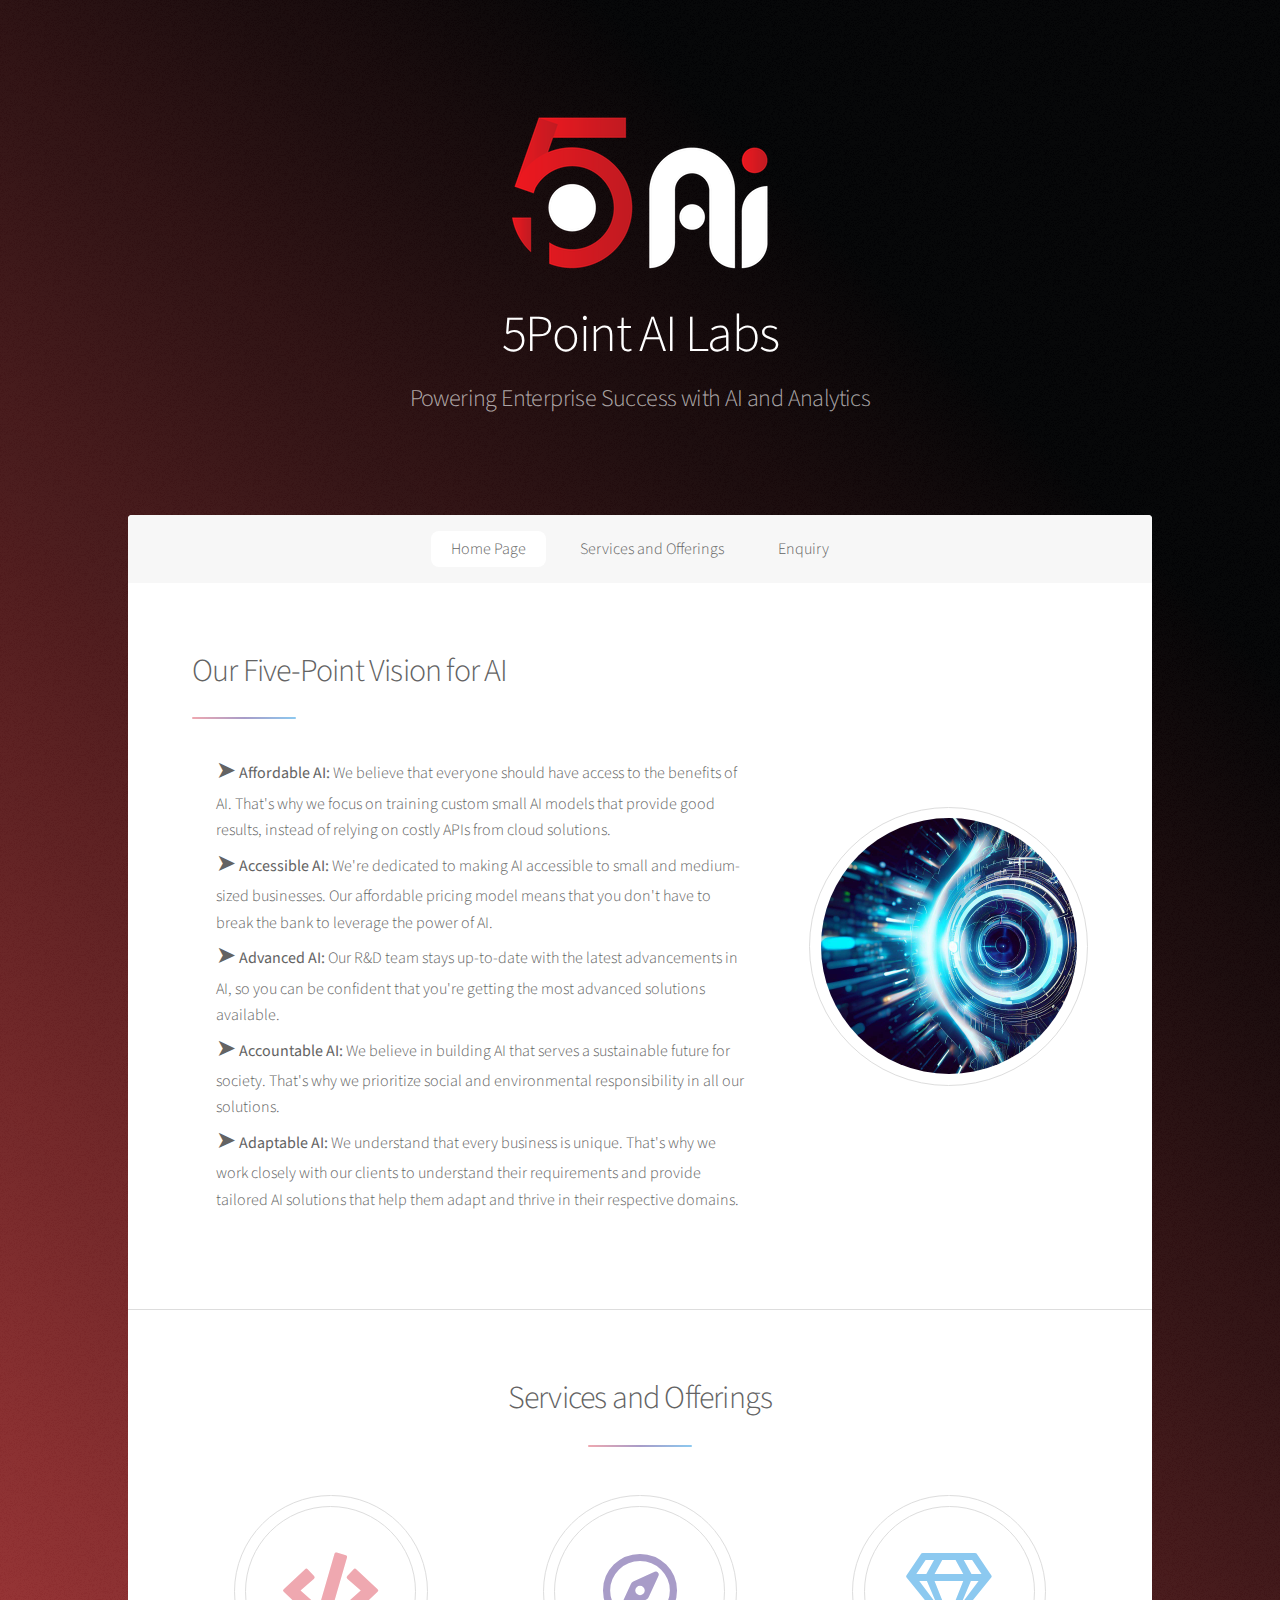
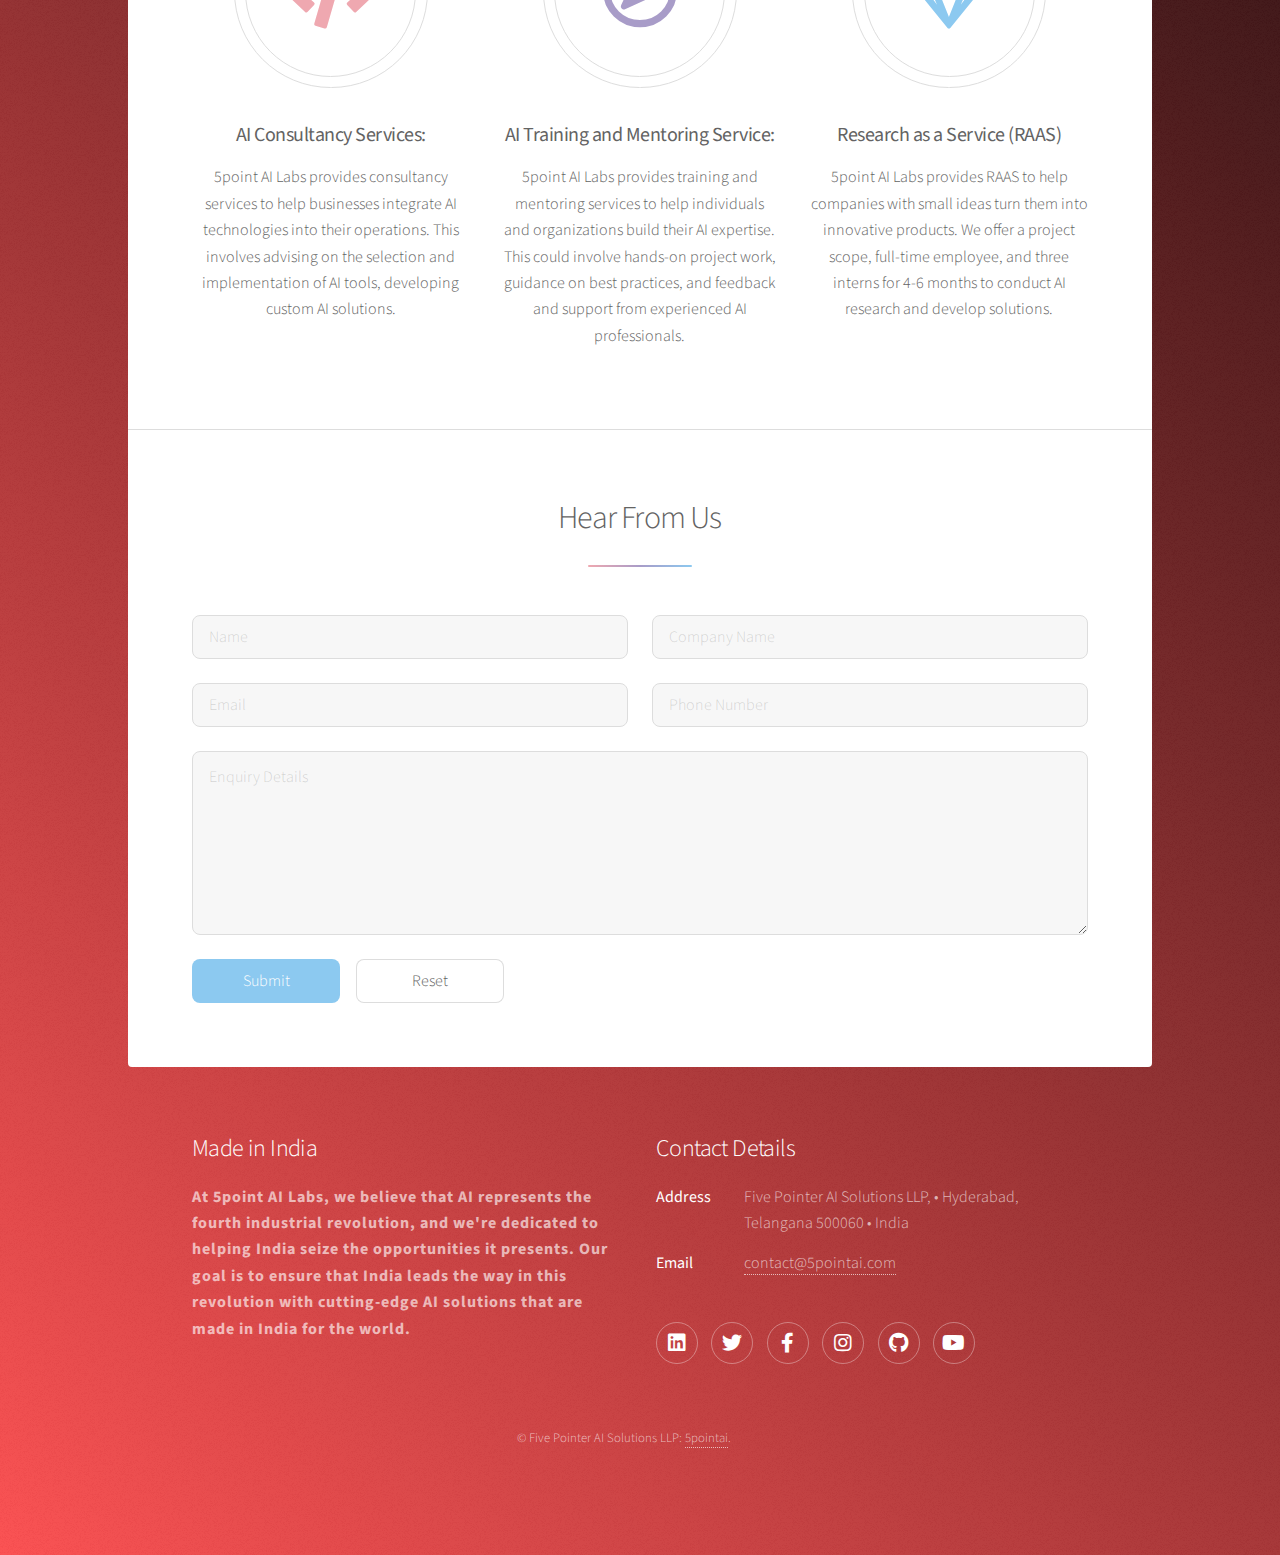
<file: index.html>
<!DOCTYPE HTML>

<html>
	<head>
		<title>5pointai </title>
		<meta charset="utf-8" />
		<meta name="viewport" content="width=device-width, initial-scale=1, user-scalable=no" />
		<link rel="stylesheet" href="assets/css/main.css" />
		<noscript><link rel="stylesheet" href="assets/css/noscript.css" /></noscript>
	</head>
	<body class="is-preload">

		<!-- Wrapper -->
			<div id="wrapper">

				<!-- Header -->
					<header id="header" class="alt">
						<span class="logo"><a href="index.html"><img src="images/bgless_logo.png" alt="" /></a></span>
						<h1>5Point AI Labs</h1>
						<p style="font-size: 1.5em;">Powering Enterprise Success with AI and Analytics</p>
					</header>

				<!-- Nav -->
					<nav id="nav">
						<ul>
							<li><a href="#intro" class="active">Home Page</a></li>
							<li><a href="#offerings">Services and Offerings</a></li>
							<li><a href="#enquiry">Enquiry</a></li>
							<!-- <li><a href="#blogs">Blogs and Resources</a></li> -->
						</ul>
					</nav>

				<!-- Main -->
					<div id="main">

						<!-- Introduction -->
							<section id="intro" class="main">
								<div class="spotlight">
									<div class="content">
										<header class="major">
											<h2>Our Five-Point Vision for AI</h2>
											<!-- <header>
												<p>At 5point AI Labs, we're committed to making AI more affordable, accessible, advanced, accountable, and adaptable. Here's how:</p>
											</header> -->
											<ul style="list-style-type: none;">
												<li><span class="custom-icon">&#10148;</span> <b>Affordable AI:</b> We believe that everyone should have access to the benefits of AI. That's why we focus on training custom small AI models that provide good results, instead of relying on costly APIs from cloud solutions.</li>
												<li><span class="custom-icon">&#10148;</span> <b>Accessible AI:</b> We're dedicated to making AI accessible to small and medium-sized businesses. Our affordable pricing model means that you don't have to break the bank to leverage the power of AI.</li>
												<li><span class="custom-icon">&#10148;</span> <b>Advanced AI:</b> Our R&D team stays up-to-date with the latest advancements in AI, so you can be confident that you're getting the most advanced solutions available.</li>
												<li><span class="custom-icon">&#10148;</span> <b>Accountable AI:</b> We believe in building AI that serves a sustainable future for society. That's why we prioritize social and environmental responsibility in all our solutions.</li>
												<li><span class="custom-icon">&#10148;</span> <b>Adaptable AI:</b> We understand that every business is unique. That's why we work closely with our clients to understand their requirements and provide tailored AI solutions that help them adapt and thrive in their respective domains.</li>
											</ul>
										</header>
							
										<!-- <ul class="actions">
											<li><a href="generic.html" class="button">Learn More</a></li>
										</ul> -->
									</div>
									<span class="image"><img src="images/mission_img_left.jpeg" alt="" /></span>
								</div>
							</section>

						<!-- First Section -->
							<section id="offerings" class="main special">
								<header class="major">
									<h2>Services and Offerings</h2>
								</header>
								<ul class="features">
									<li>
										<span class="icon solid major style1 fa-code"></span>
										<h3><b>AI Consultancy Services:</b></h3>
										<p>5point AI Labs provides consultancy services to help businesses integrate AI technologies into their operations. This involves advising on the selection and implementation of AI tools, developing custom AI solutions.</p>
									</li>
									<li>
										<span class="icon major style3 fa-compass"></span>
										<h3><b>AI Training and Mentoring Service:</b></h3>
										<p> 5point AI Labs provides training and mentoring services to help individuals and organizations build their AI expertise. This could involve hands-on project work, guidance on best practices, and feedback and support from experienced AI professionals.</p>
									</li>
									<li>
										<span class="icon major style5 fa-gem"></span>
										<h3><b>Research as a Service (RAAS)</b></h3>
										<p>5point AI Labs provides RAAS to help companies with small ideas turn them into innovative products. We offer a project scope, full-time employee, and three interns for 4-6 months to conduct AI research and develop solutions.</p>
									</li>
								</ul>
								<footer class="major">
									<!-- <ul class="actions special">
										<li><a href="generic.html" class="button">Learn More</a></li>
									</ul> -->
								</footer>
							</section>

						
						<!-- Get Started -->
							<section id="enquiry" class="main special">
								<header class="major">
									<h2>Hear From Us</h2>
								</header>
								<form method="post" action="contact_form.php">
									<div class="row gtr-uniform">
										<div class="col-6 col-12-xsmall">
											<input type="text" name="name" id="name" value="" placeholder="Name" />
										</div>
										<div class="col-6 col-12-xsmall">
											<input type="text" name="company" id="company" value="" placeholder="Company Name" />
										</div>
										<div class="col-6 col-12-xsmall">
											<input type="email" name="email" id="email" value="" placeholder="Email" />
										</div>
										<div class="col-6 col-12-xsmall">
											<input type="text" name="phone" id="phone" value="" placeholder="Phone Number" />
										</div>
										<div class="col-12">
											<textarea name="enquiry" id="enquiry" placeholder="Enquiry Details" rows="6"></textarea>
										</div>
										<div class="col-12">
											<ul class="actions">
												<li><input type="submit" value="Submit" class="primary" /></li>
												<li><input type="reset" value="Reset" /></li>
											</ul>
										</div>
									</div>
								</form>
							</section>

							<!-- Second Section -->
							<!-- <section id="blogs" class="main special">
								<header class="major">
									<h2>Blogs and Resources</h2>
									<p>white papers and blogs are inprogress, will be updated soon.</p>
								</header>
								
							</section> -->

																		

					</div>

				<!-- Footer -->
					<footer id="footer">
						<section>
							<h2>Made in India</h2>
							<p style="font-weight: bold; letter-spacing: 1px;">At 5point AI Labs, we believe that AI represents the fourth industrial revolution, and we're dedicated to helping India seize the opportunities it presents. Our goal is to ensure that India leads the way in this revolution with cutting-edge AI solutions that are made in India for the world.</p>
						</section>
						<section>
							<h2>Contact Details</h2>
							<address>
								<dl class="alt">
									<dt>Address</dt>
									<dd>Five Pointer AI Solutions LLP, &bull; Hyderabad, Telangana 500060 &bull; India</dd>
									<dt>Email</dt>
									<dd><a href="mailto:contact@5pointai.com">contact@5pointai.com</a></dd>
								</dl>
							</address>
							<ul class="icons">
								<li><a href="https://www.linkedin.com/company/5pointai" class="icon brands fa-linkedin alt" target="_blank"><span class="label">LinkedIn</span></a></li>
								<li><a href="https://twitter.com/5pointailabs" class="icon brands fa-twitter alt" target="_blank"><span class="label">Twitter</span></a></li>
								<li><a href="https://www.facebook.com/profile.php?id=100091339552459" class="icon brands fa-facebook-f alt" target="_blank"><span class="label">Facebook</span></a></li>
								<li><a href="https://www.instagram.com/5pointai/" class="icon brands fa-instagram alt" target="_blank"><span class="label">Instagram</span></a></li>
								<li><a href="https://github.com/5pointai" class="icon brands fa-github alt" target="_blank"><span class="label">GitHub</span></a></li>
								<li><a href="https://www.youtube.com/@5pointai" class="icon brands fa-youtube alt" target="_blank"><span class="label">Youtube</span></a></li>
							</ul>
						</section>						
						<p class="copyright">&copy; Five Pointer AI Solutions LLP: <a href="https://github.com/5pointai">5pointai</a>.</p>
					</footer>

			</div>

		<!-- Scripts -->
			<script src="assets/js/jquery.min.js"></script>
			<script src="assets/js/jquery.scrollex.min.js"></script>
			<script src="assets/js/jquery.scrolly.min.js"></script>
			<script src="assets/js/browser.min.js"></script>
			<script src="assets/js/breakpoints.min.js"></script>
			<script src="assets/js/util.js"></script>
			<script src="assets/js/main.js"></script>

	</body>
</html>
</file>
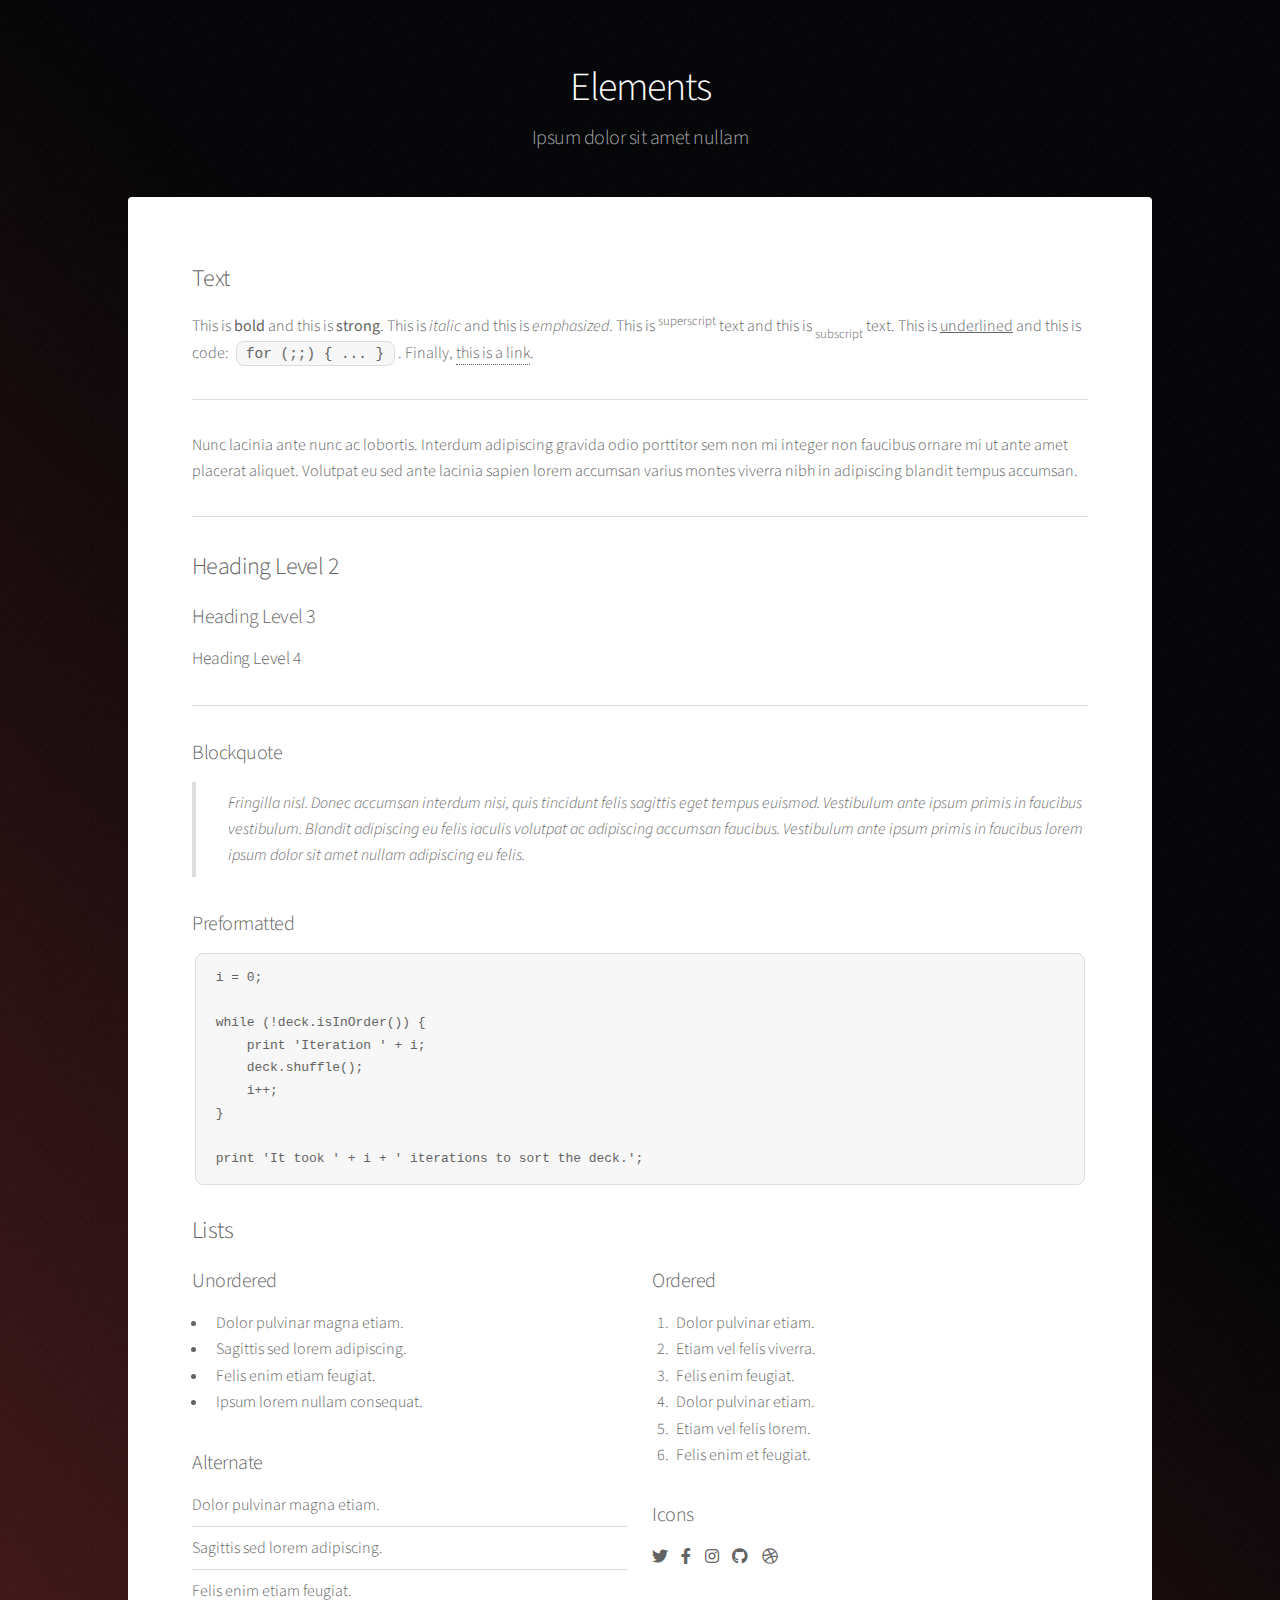
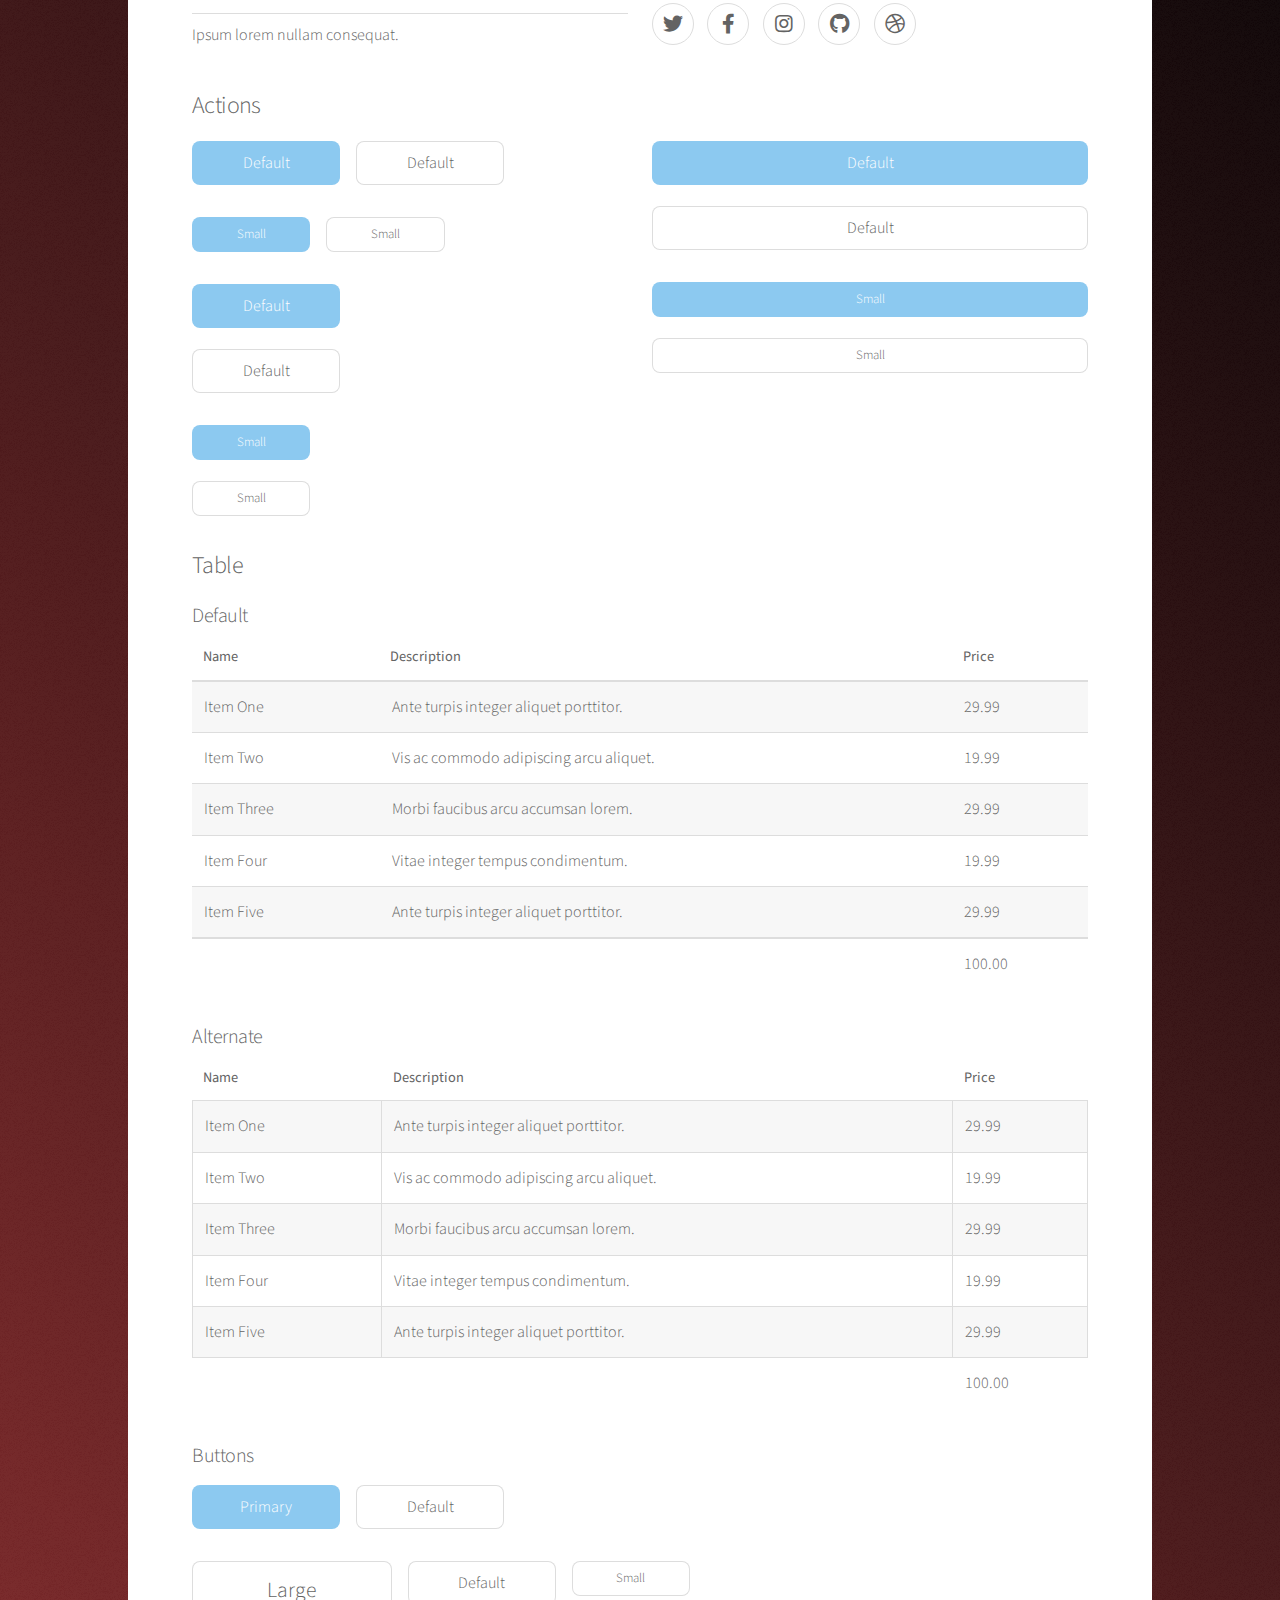
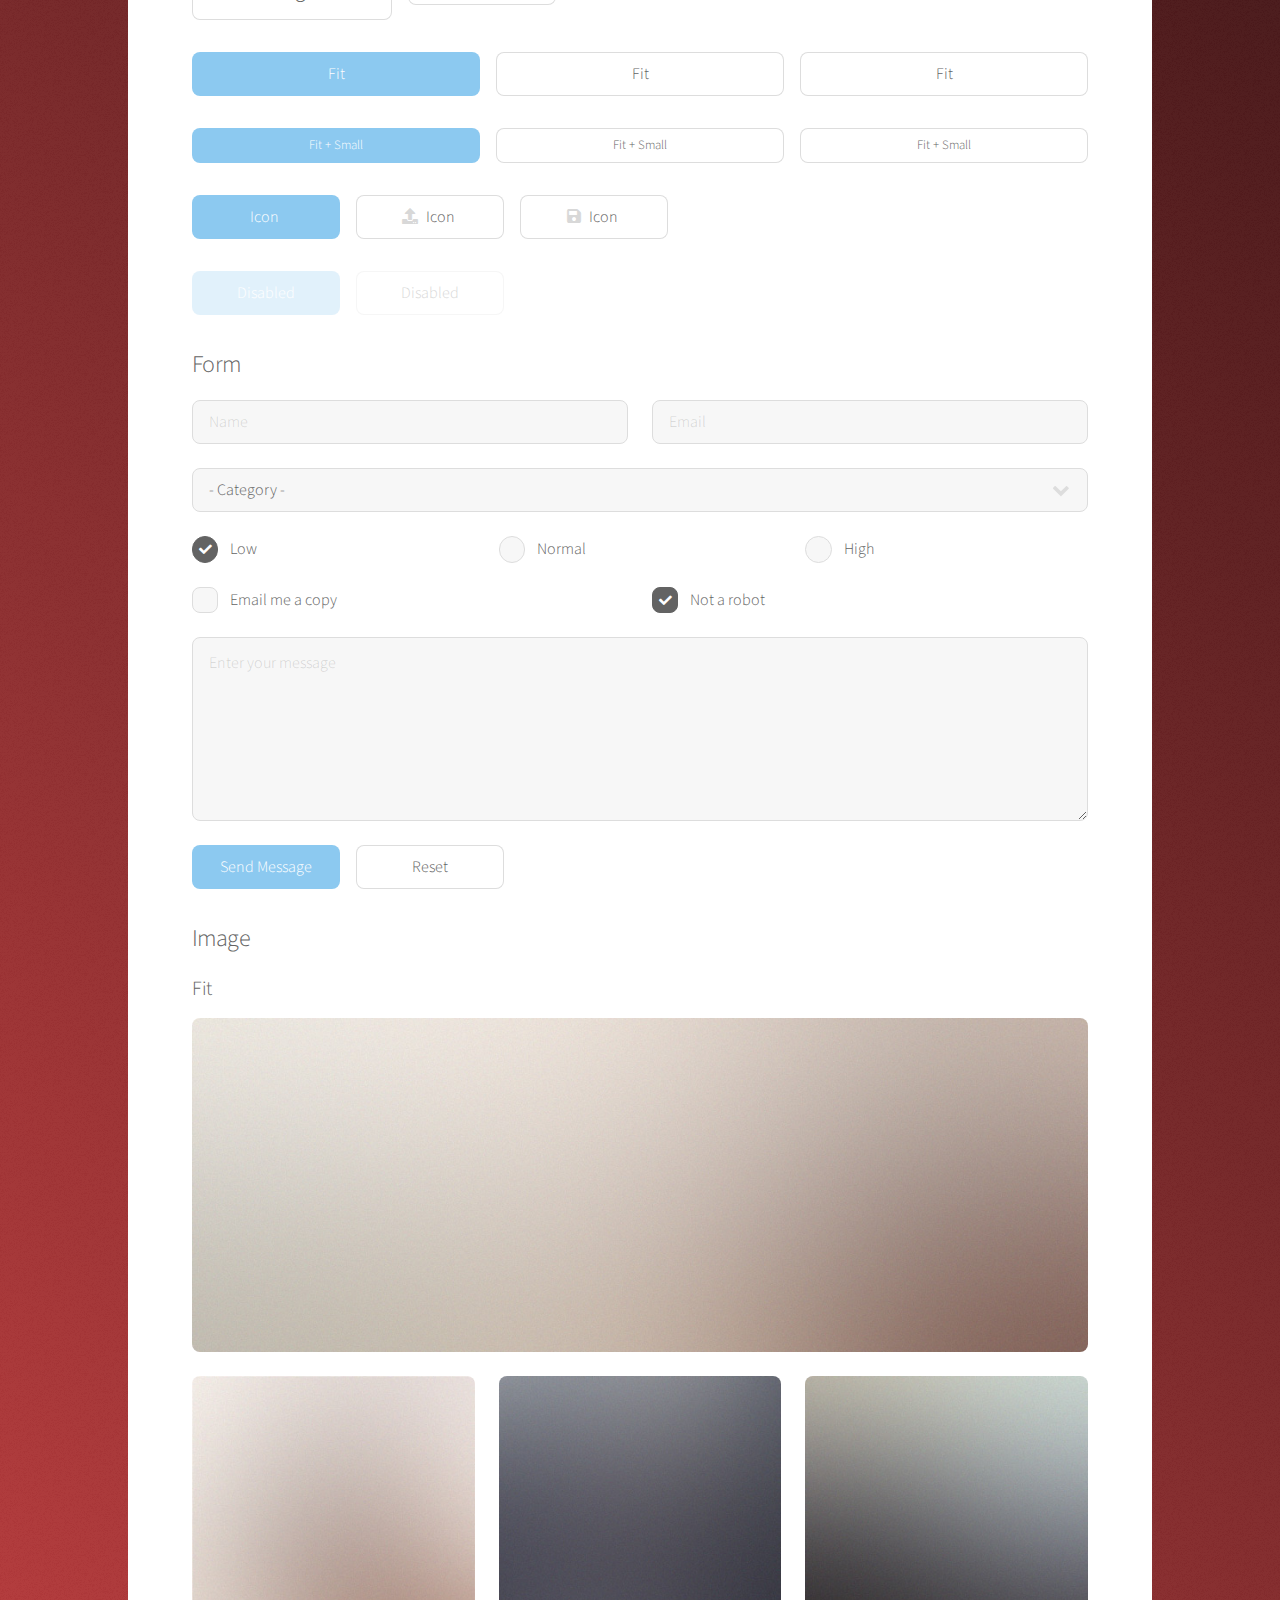
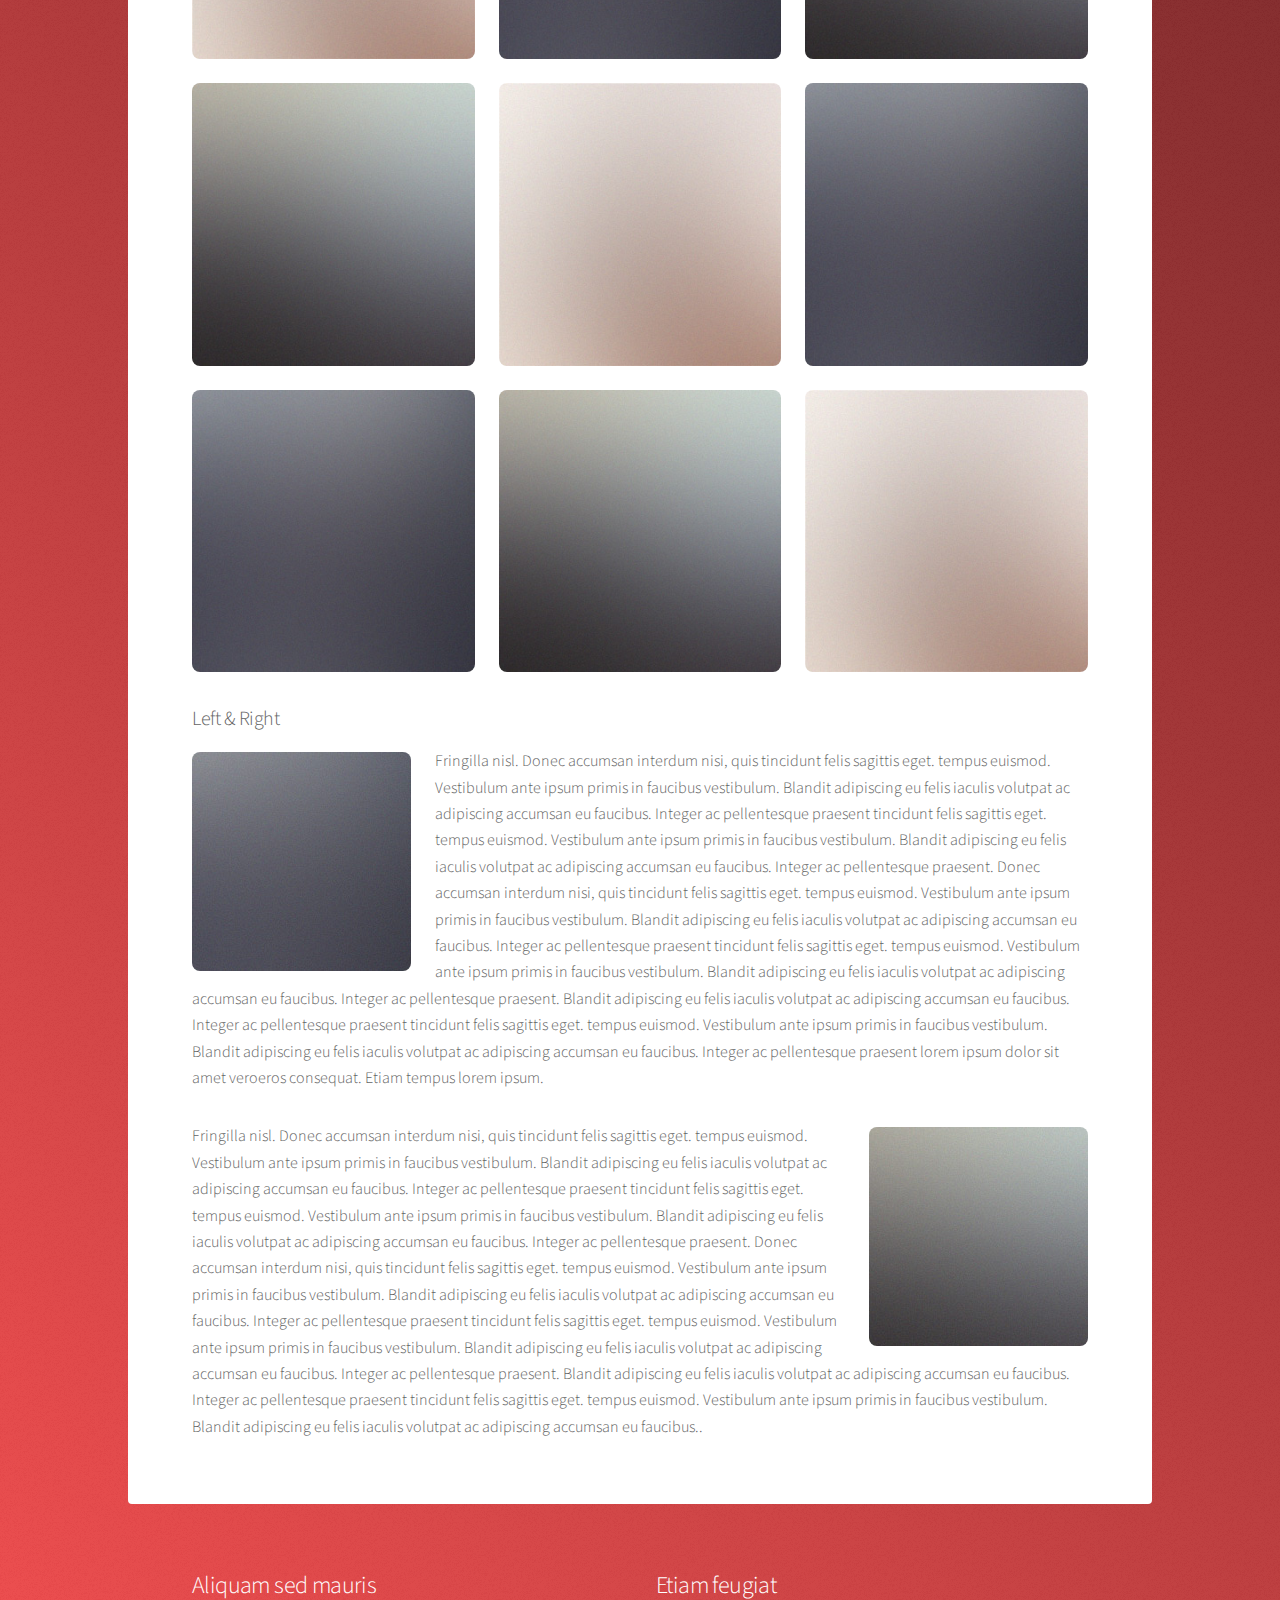
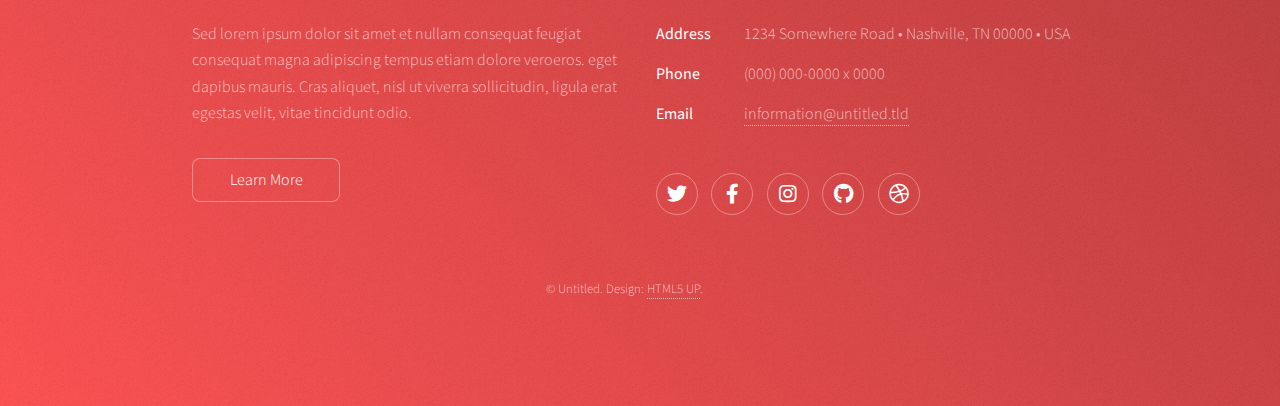
<file: elements.html>
<!DOCTYPE HTML>
<!--
	Stellar by HTML5 UP
	html5up.net | @ajlkn
	Free for personal and commercial use under the CCA 3.0 license (html5up.net/license)
-->
<html>
	<head>
		<title>Elements - Stellar by HTML5 UP</title>
		<meta charset="utf-8" />
		<meta name="viewport" content="width=device-width, initial-scale=1, user-scalable=no" />
		<link rel="stylesheet" href="assets/css/main.css" />
		<noscript><link rel="stylesheet" href="assets/css/noscript.css" /></noscript>
	</head>
	<body class="is-preload">

		<!-- Wrapper -->
			<div id="wrapper">

				<!-- Header -->
					<header id="header">
						<h1>Elements</h1>
						<p>Ipsum dolor sit amet nullam</p>
					</header>

				<!-- Main -->
					<div id="main">

						<!-- Content -->
							<section id="content" class="main">

								<!-- Text -->
									<section>
										<h2>Text</h2>
										<p>This is <b>bold</b> and this is <strong>strong</strong>. This is <i>italic</i> and this is <em>emphasized</em>.
										This is <sup>superscript</sup> text and this is <sub>subscript</sub> text.
										This is <u>underlined</u> and this is code: <code>for (;;) { ... }</code>. Finally, <a href="#">this is a link</a>.</p>
										<hr />
										<p>Nunc lacinia ante nunc ac lobortis. Interdum adipiscing gravida odio porttitor sem non mi integer non faucibus ornare mi ut ante amet placerat aliquet. Volutpat eu sed ante lacinia sapien lorem accumsan varius montes viverra nibh in adipiscing blandit tempus accumsan.</p>
										<hr />
										<h2>Heading Level 2</h2>
										<h3>Heading Level 3</h3>
										<h4>Heading Level 4</h4>
										<hr />
										<h3>Blockquote</h3>
										<blockquote>Fringilla nisl. Donec accumsan interdum nisi, quis tincidunt felis sagittis eget tempus euismod. Vestibulum ante ipsum primis in faucibus vestibulum. Blandit adipiscing eu felis iaculis volutpat ac adipiscing accumsan faucibus. Vestibulum ante ipsum primis in faucibus lorem ipsum dolor sit amet nullam adipiscing eu felis.</blockquote>
										<h3>Preformatted</h3>
										<pre><code>i = 0;

while (!deck.isInOrder()) {
    print 'Iteration ' + i;
    deck.shuffle();
    i++;
}

print 'It took ' + i + ' iterations to sort the deck.';</code></pre>
									</section>

								<!-- Lists -->
									<section>
										<h2>Lists</h2>
										<div class="row">
											<div class="col-6 col-12-medium">
												<h3>Unordered</h3>
												<ul>
													<li>Dolor pulvinar magna etiam.</li>
													<li>Sagittis sed lorem adipiscing.</li>
													<li>Felis enim etiam feugiat.</li>
													<li>Ipsum lorem nullam consequat.</li>
												</ul>
												<h3>Alternate</h3>
												<ul class="alt">
													<li>Dolor pulvinar magna etiam.</li>
													<li>Sagittis sed lorem adipiscing.</li>
													<li>Felis enim etiam feugiat.</li>
													<li>Ipsum lorem nullam consequat.</li>
												</ul>
											</div>
											<div class="col-6 col-12-medium">
												<h3>Ordered</h3>
												<ol>
													<li>Dolor pulvinar etiam.</li>
													<li>Etiam vel felis viverra.</li>
													<li>Felis enim feugiat.</li>
													<li>Dolor pulvinar etiam.</li>
													<li>Etiam vel felis lorem.</li>
													<li>Felis enim et feugiat.</li>
												</ol>
												<h3>Icons</h3>
												<ul class="icons">
													<li><a href="#" class="icon brands fa-twitter"><span class="label">Twitter</span></a></li>
													<li><a href="#" class="icon brands fa-facebook-f"><span class="label">Facebook</span></a></li>
													<li><a href="#" class="icon brands fa-instagram"><span class="label">Instagram</span></a></li>
													<li><a href="#" class="icon brands fa-github"><span class="label">GitHub</span></a></li>
													<li><a href="#" class="icon brands fa-dribbble"><span class="label">Dribbble</span></a></li>
												</ul>
												<ul class="icons">
													<li><a href="#" class="icon brands alt fa-twitter"><span class="label">Twitter</span></a></li>
													<li><a href="#" class="icon brands alt fa-facebook-f"><span class="label">Facebook</span></a></li>
													<li><a href="#" class="icon brands alt fa-instagram"><span class="label">Instagram</span></a></li>
													<li><a href="#" class="icon brands alt fa-github"><span class="label">GitHub</span></a></li>
													<li><a href="#" class="icon brands alt fa-dribbble"><span class="label">Dribbble</span></a></li>
												</ul>
											</div>
										</div>
										<h2>Actions</h2>
										<div class="row">
											<div class="col-6 col-12-medium">
												<ul class="actions">
													<li><a href="#" class="button primary">Default</a></li>
													<li><a href="#" class="button">Default</a></li>
												</ul>
												<ul class="actions small">
													<li><a href="#" class="button primary small">Small</a></li>
													<li><a href="#" class="button small">Small</a></li>
												</ul>
												<ul class="actions stacked">
													<li><a href="#" class="button primary">Default</a></li>
													<li><a href="#" class="button">Default</a></li>
												</ul>
												<ul class="actions stacked">
													<li><a href="#" class="button primary small">Small</a></li>
													<li><a href="#" class="button small">Small</a></li>
												</ul>
											</div>
											<div class="col-6 col-12-medium">
												<ul class="actions stacked">
													<li><a href="#" class="button primary fit">Default</a></li>
													<li><a href="#" class="button fit">Default</a></li>
												</ul>
												<ul class="actions stacked">
													<li><a href="#" class="button primary small fit">Small</a></li>
													<li><a href="#" class="button small fit">Small</a></li>
												</ul>
											</div>
										</div>
									</section>

								<!-- Table -->
									<section>
										<h2>Table</h2>
										<h3>Default</h3>
										<div class="table-wrapper">
											<table>
												<thead>
													<tr>
														<th>Name</th>
														<th>Description</th>
														<th>Price</th>
													</tr>
												</thead>
												<tbody>
													<tr>
														<td>Item One</td>
														<td>Ante turpis integer aliquet porttitor.</td>
														<td>29.99</td>
													</tr>
													<tr>
														<td>Item Two</td>
														<td>Vis ac commodo adipiscing arcu aliquet.</td>
														<td>19.99</td>
													</tr>
													<tr>
														<td>Item Three</td>
														<td> Morbi faucibus arcu accumsan lorem.</td>
														<td>29.99</td>
													</tr>
													<tr>
														<td>Item Four</td>
														<td>Vitae integer tempus condimentum.</td>
														<td>19.99</td>
													</tr>
													<tr>
														<td>Item Five</td>
														<td>Ante turpis integer aliquet porttitor.</td>
														<td>29.99</td>
													</tr>
												</tbody>
												<tfoot>
													<tr>
														<td colspan="2"></td>
														<td>100.00</td>
													</tr>
												</tfoot>
											</table>
										</div>

										<h3>Alternate</h3>
										<div class="table-wrapper">
											<table class="alt">
												<thead>
													<tr>
														<th>Name</th>
														<th>Description</th>
														<th>Price</th>
													</tr>
												</thead>
												<tbody>
													<tr>
														<td>Item One</td>
														<td>Ante turpis integer aliquet porttitor.</td>
														<td>29.99</td>
													</tr>
													<tr>
														<td>Item Two</td>
														<td>Vis ac commodo adipiscing arcu aliquet.</td>
														<td>19.99</td>
													</tr>
													<tr>
														<td>Item Three</td>
														<td> Morbi faucibus arcu accumsan lorem.</td>
														<td>29.99</td>
													</tr>
													<tr>
														<td>Item Four</td>
														<td>Vitae integer tempus condimentum.</td>
														<td>19.99</td>
													</tr>
													<tr>
														<td>Item Five</td>
														<td>Ante turpis integer aliquet porttitor.</td>
														<td>29.99</td>
													</tr>
												</tbody>
												<tfoot>
													<tr>
														<td colspan="2"></td>
														<td>100.00</td>
													</tr>
												</tfoot>
											</table>
										</div>
									</section>

								<!-- Buttons -->
									<section>
										<h3>Buttons</h3>
										<ul class="actions">
											<li><a href="#" class="button primary">Primary</a></li>
											<li><a href="#" class="button">Default</a></li>
										</ul>
										<ul class="actions">
											<li><a href="#" class="button large">Large</a></li>
											<li><a href="#" class="button">Default</a></li>
											<li><a href="#" class="button small">Small</a></li>
										</ul>
										<ul class="actions fit">
											<li><a href="#" class="button primary fit">Fit</a></li>
											<li><a href="#" class="button fit">Fit</a></li>
											<li><a href="#" class="button fit">Fit</a></li>
										</ul>
										<ul class="actions fit small">
											<li><a href="#" class="button primary fit small">Fit + Small</a></li>
											<li><a href="#" class="button fit small">Fit + Small</a></li>
											<li><a href="#" class="button fit small">Fit + Small</a></li>
										</ul>
										<ul class="actions">
											<li><a href="#" class="button primary icon solidfa-download">Icon</a></li>
											<li><a href="#" class="button icon solid fa-upload">Icon</a></li>
											<li><a href="#" class="button icon solid fa-save">Icon</a></li>
										</ul>
										<ul class="actions">
											<li><span class="button primary disabled">Disabled</span></li>
											<li><span class="button disabled">Disabled</span></li>
										</ul>
									</section>

								<!-- Form -->
									<section>
										<h2>Form</h2>
										<form method="post" action="#">
											<div class="row gtr-uniform">
												<div class="col-6 col-12-xsmall">
													<input type="text" name="demo-name" id="demo-name" value="" placeholder="Name" />
												</div>
												<div class="col-6 col-12-xsmall">
													<input type="email" name="demo-email" id="demo-email" value="" placeholder="Email" />
												</div>
												<div class="col-12">
													<select name="demo-category" id="demo-category">
														<option value="">- Category -</option>
														<option value="1">Manufacturing</option>
														<option value="1">Shipping</option>
														<option value="1">Administration</option>
														<option value="1">Human Resources</option>
													</select>
												</div>
												<div class="col-4 col-12-small">
													<input type="radio" id="demo-priority-low" name="demo-priority" checked>
													<label for="demo-priority-low">Low</label>
												</div>
												<div class="col-4 col-12-small">
													<input type="radio" id="demo-priority-normal" name="demo-priority">
													<label for="demo-priority-normal">Normal</label>
												</div>
												<div class="col-4 col-12-small">
													<input type="radio" id="demo-priority-high" name="demo-priority">
													<label for="demo-priority-high">High</label>
												</div>
												<div class="col-6 col-12-small">
													<input type="checkbox" id="demo-copy" name="demo-copy">
													<label for="demo-copy">Email me a copy</label>
												</div>
												<div class="col-6 col-12-small">
													<input type="checkbox" id="demo-human" name="demo-human" checked>
													<label for="demo-human">Not a robot</label>
												</div>
												<div class="col-12">
													<textarea name="demo-message" id="demo-message" placeholder="Enter your message" rows="6"></textarea>
												</div>
												<div class="col-12">
													<ul class="actions">
														<li><input type="submit" value="Send Message" class="primary" /></li>
														<li><input type="reset" value="Reset" /></li>
													</ul>
												</div>
											</div>
										</form>
									</section>

								<!-- Image -->
									<section>
										<h2>Image</h2>
										<h3>Fit</h3>
										<div class="box alt">
											<div class="row gtr-uniform">
												<div class="col-12"><span class="image fit"><img src="images/pic04.jpg" alt="" /></span></div>
												<div class="col-4"><span class="image fit"><img src="images/pic01.jpg" alt="" /></span></div>
												<div class="col-4"><span class="image fit"><img src="images/pic02.jpg" alt="" /></span></div>
												<div class="col-4"><span class="image fit"><img src="images/pic03.jpg" alt="" /></span></div>
												<div class="col-4"><span class="image fit"><img src="images/pic03.jpg" alt="" /></span></div>
												<div class="col-4"><span class="image fit"><img src="images/pic01.jpg" alt="" /></span></div>
												<div class="col-4"><span class="image fit"><img src="images/pic02.jpg" alt="" /></span></div>
												<div class="col-4"><span class="image fit"><img src="images/pic02.jpg" alt="" /></span></div>
												<div class="col-4"><span class="image fit"><img src="images/pic03.jpg" alt="" /></span></div>
												<div class="col-4"><span class="image fit"><img src="images/pic01.jpg" alt="" /></span></div>
											</div>
										</div>
										<h3>Left &amp; Right</h3>
										<p><span class="image left"><img src="images/pic05.jpg" alt="" /></span>Fringilla nisl. Donec accumsan interdum nisi, quis tincidunt felis sagittis eget. tempus euismod. Vestibulum ante ipsum primis in faucibus vestibulum. Blandit adipiscing eu felis iaculis volutpat ac adipiscing accumsan eu faucibus. Integer ac pellentesque praesent tincidunt felis sagittis eget. tempus euismod. Vestibulum ante ipsum primis in faucibus vestibulum. Blandit adipiscing eu felis iaculis volutpat ac adipiscing accumsan eu faucibus. Integer ac pellentesque praesent. Donec accumsan interdum nisi, quis tincidunt felis sagittis eget. tempus euismod. Vestibulum ante ipsum primis in faucibus vestibulum. Blandit adipiscing eu felis iaculis volutpat ac adipiscing accumsan eu faucibus. Integer ac pellentesque praesent tincidunt felis sagittis eget. tempus euismod. Vestibulum ante ipsum primis in faucibus vestibulum. Blandit adipiscing eu felis iaculis volutpat ac adipiscing accumsan eu faucibus. Integer ac pellentesque praesent. Blandit adipiscing eu felis iaculis volutpat ac adipiscing accumsan eu faucibus. Integer ac pellentesque praesent tincidunt felis sagittis eget. tempus euismod. Vestibulum ante ipsum primis in faucibus vestibulum. Blandit adipiscing eu felis iaculis volutpat ac adipiscing accumsan eu faucibus. Integer ac pellentesque praesent lorem ipsum dolor sit amet veroeros consequat. Etiam tempus lorem ipsum.</p>
										<p><span class="image right"><img src="images/pic06.jpg" alt="" /></span>Fringilla nisl. Donec accumsan interdum nisi, quis tincidunt felis sagittis eget. tempus euismod. Vestibulum ante ipsum primis in faucibus vestibulum. Blandit adipiscing eu felis iaculis volutpat ac adipiscing accumsan eu faucibus. Integer ac pellentesque praesent tincidunt felis sagittis eget. tempus euismod. Vestibulum ante ipsum primis in faucibus vestibulum. Blandit adipiscing eu felis iaculis volutpat ac adipiscing accumsan eu faucibus. Integer ac pellentesque praesent. Donec accumsan interdum nisi, quis tincidunt felis sagittis eget. tempus euismod. Vestibulum ante ipsum primis in faucibus vestibulum. Blandit adipiscing eu felis iaculis volutpat ac adipiscing accumsan eu faucibus. Integer ac pellentesque praesent tincidunt felis sagittis eget. tempus euismod. Vestibulum ante ipsum primis in faucibus vestibulum. Blandit adipiscing eu felis iaculis volutpat ac adipiscing accumsan eu faucibus. Integer ac pellentesque praesent. Blandit adipiscing eu felis iaculis volutpat ac adipiscing accumsan eu faucibus. Integer ac pellentesque praesent tincidunt felis sagittis eget. tempus euismod. Vestibulum ante ipsum primis in faucibus vestibulum. Blandit adipiscing eu felis iaculis volutpat ac adipiscing accumsan eu faucibus..</p>
									</section>

							</section>

					</div>

				<!-- Footer -->
					<footer id="footer">
						<section>
							<h2>Aliquam sed mauris</h2>
							<p>Sed lorem ipsum dolor sit amet et nullam consequat feugiat consequat magna adipiscing tempus etiam dolore veroeros. eget dapibus mauris. Cras aliquet, nisl ut viverra sollicitudin, ligula erat egestas velit, vitae tincidunt odio.</p>
							<ul class="actions">
								<li><a href="#" class="button">Learn More</a></li>
							</ul>
						</section>
						<section>
							<h2>Etiam feugiat</h2>
							<dl class="alt">
								<dt>Address</dt>
								<dd>1234 Somewhere Road &bull; Nashville, TN 00000 &bull; USA</dd>
								<dt>Phone</dt>
								<dd>(000) 000-0000 x 0000</dd>
								<dt>Email</dt>
								<dd><a href="#">information@untitled.tld</a></dd>
							</dl>
							<ul class="icons">
								<li><a href="#" class="icon brands fa-twitter alt"><span class="label">Twitter</span></a></li>
								<li><a href="#" class="icon brands fa-facebook-f alt"><span class="label">Facebook</span></a></li>
								<li><a href="#" class="icon brands fa-instagram alt"><span class="label">Instagram</span></a></li>
								<li><a href="#" class="icon brands fa-github alt"><span class="label">GitHub</span></a></li>
								<li><a href="#" class="icon brands fa-dribbble alt"><span class="label">Dribbble</span></a></li>
							</ul>
						</section>
						<p class="copyright">&copy; Untitled. Design: <a href="https://html5up.net">HTML5 UP</a>.</p>
					</footer>

			</div>

		<!-- Scripts -->
			<script src="assets/js/jquery.min.js"></script>
			<script src="assets/js/jquery.scrollex.min.js"></script>
			<script src="assets/js/jquery.scrolly.min.js"></script>
			<script src="assets/js/browser.min.js"></script>
			<script src="assets/js/breakpoints.min.js"></script>
			<script src="assets/js/util.js"></script>
			<script src="assets/js/main.js"></script>

	</body>
</html>
</file>
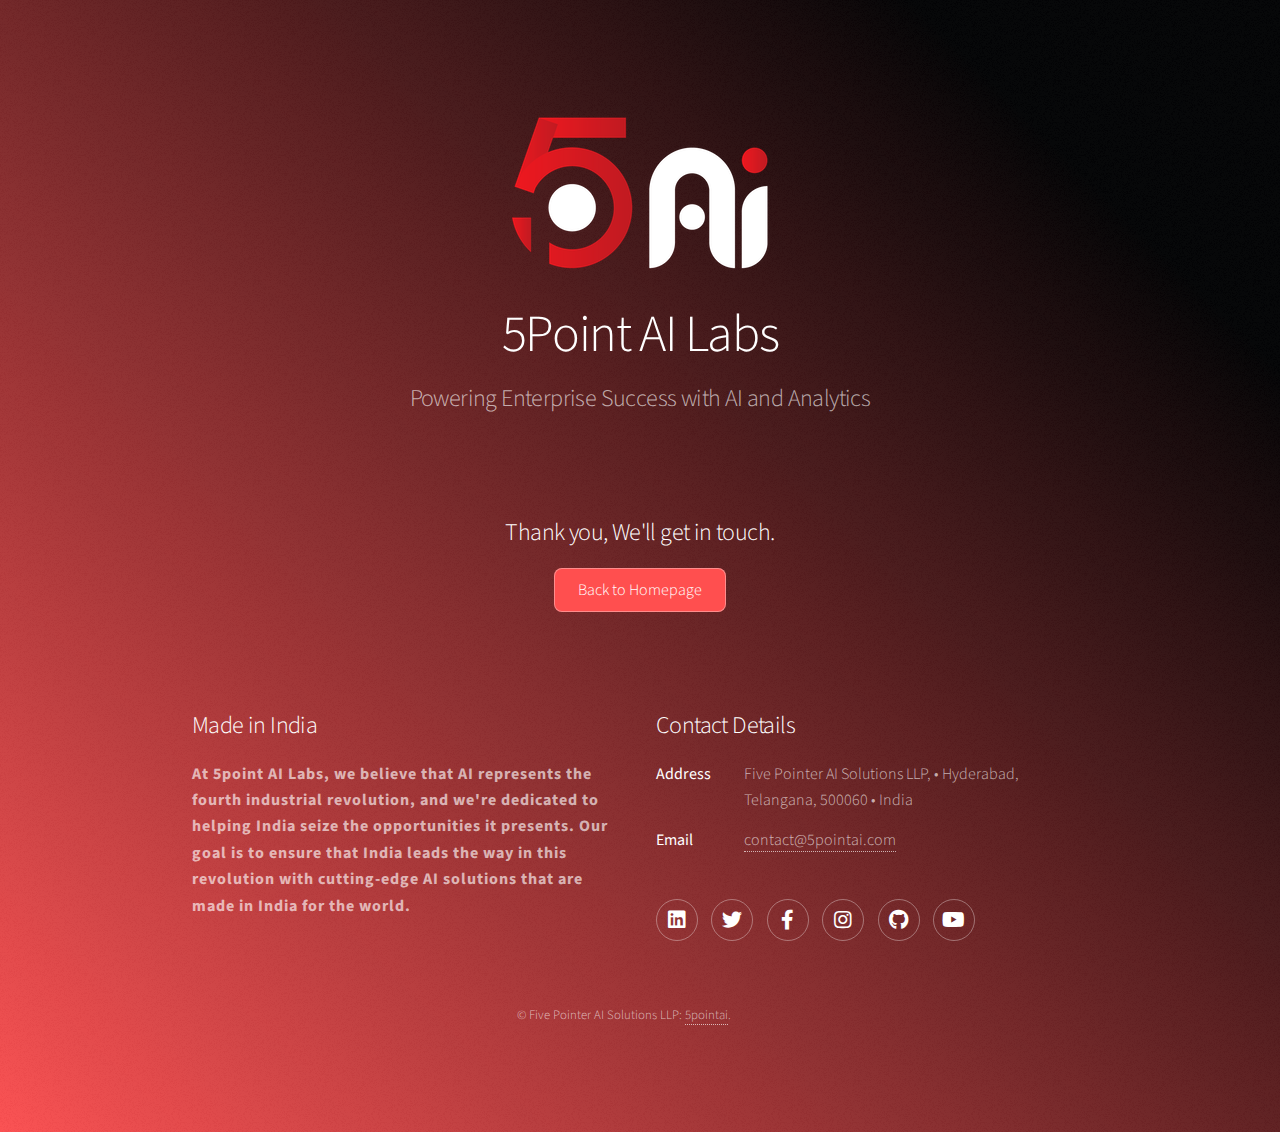
<file: thank_you.html>
<!DOCTYPE HTML>

<html>
	<head>
		<title>5pointai </title>
		<meta charset="utf-8" />
		<meta name="viewport" content="width=device-width, initial-scale=1, user-scalable=no" />
		<link rel="stylesheet" href="assets/css/main.css" />
		<noscript><link rel="stylesheet" href="assets/css/noscript.css" /></noscript>
	</head>
	<body>

		<!-- Wrapper -->
			<div id="wrapper">

				<!-- Header -->
					<header id="header" class="alt">
						<span class="logo"><a href="index.html"><img src="images/bgless_logo.png" alt="" /></a></span>
						<h1>5Point AI Labs</h1>
						<p style="font-size: 1.5em;">Powering Enterprise Success with AI and Analytics</p>
					</header>

                    <section id="content" class="main centered-content">
                        <h2>Thank you, We'll get in touch.</h2>
                        <p><a href="index.html" class="button custom-back-button">Back to Homepage</a></p>
                    </section>
                    
                    

				<!-- Footer -->
					<footer id="footer">
						<section>
							<h2>Made in India</h2>
							<p style="font-weight: bold; letter-spacing: 1px;">At 5point AI Labs, we believe that AI represents the fourth industrial revolution, and we're dedicated to helping India seize the opportunities it presents. Our goal is to ensure that India leads the way in this revolution with cutting-edge AI solutions that are made in India for the world.</p>
						</section>
						<section>
							<h2>Contact Details</h2>
							<address>
								<dl class="alt">
									<dt>Address</dt>
									<dd>Five Pointer AI Solutions LLP, &bull; Hyderabad, Telangana, 500060 &bull; India</dd>
									<dt>Email</dt>
									<dd><a href="mailto:contact@5pointai.com">contact@5pointai.com</a></dd>
								</dl>
							</address>
							<ul class="icons">
								<li><a href="https://www.linkedin.com/company/5pointai" class="icon brands fa-linkedin alt" target="_blank"><span class="label">LinkedIn</span></a></li>
								<li><a href="https://twitter.com/5pointailabs" class="icon brands fa-twitter alt" target="_blank"><span class="label">Twitter</span></a></li>
								<li><a href="https://www.facebook.com/profile.php?id=100091339552459" class="icon brands fa-facebook-f alt" target="_blank"><span class="label">Facebook</span></a></li>
								<li><a href="https://www.instagram.com/5pointai/" class="icon brands fa-instagram alt" target="_blank"><span class="label">Instagram</span></a></li>
								<li><a href="https://github.com/5pointai" class="icon brands fa-github alt" target="_blank"><span class="label">GitHub</span></a></li>
								<li><a href="https://www.youtube.com/@5pointai" class="icon brands fa-youtube alt" target="_blank"><span class="label">Youtube</span></a></li>
							</ul>
						</section>						
						<p class="copyright">&copy; Five Pointer AI Solutions LLP: <a href="https://github.com/5pointai">5pointai</a>.</p>
					</footer>

			</div>

		<!-- Scripts -->
			<script src="assets/js/jquery.min.js"></script>
			<script src="assets/js/jquery.scrollex.min.js"></script>
			<script src="assets/js/jquery.scrolly.min.js"></script>
			<script src="assets/js/browser.min.js"></script>
			<script src="assets/js/breakpoints.min.js"></script>
			<script src="assets/js/util.js"></script>
			<script src="assets/js/main.js"></script>

	</body>
</html>
</file>
<file: assets/css/noscript.css>
/*
	Stellar by HTML5 UP
	html5up.net | @ajlkn
	Free for personal and commercial use under the CCA 3.0 license (html5up.net/license)
*/

/* Header */

	body.is-preload #header.alt > * {
		opacity: 1;
	}

	body.is-preload #header.alt .logo {
		-moz-transform: none;
		-webkit-transform: none;
		-ms-transform: none;
		transform: none;
	}
</file>
<file: assets/css/main.css>
@import url(fontawesome-all.min.css);
@import 'https://fonts.googleapis.com/css?family=Source+Sans+Pro:300,400';



html, body, div, span, applet, object,
iframe, h1, h2, h3, h4, h5, h6, p, blockquote,
pre, a, abbr, acronym, address, big, cite,
code, del, dfn, em, img, ins, kbd, q, s, samp,
small, strike, strong, sub, sup, tt, var, b,
u, i, center, dl, dt, dd, ol, ul, li, fieldset,
form, label, legend, table, caption, tbody,
tfoot, thead, tr, th, td, article, aside,
canvas, details, embed, figure, figcaption,
footer, header, hgroup, menu, nav, output, ruby,
section, summary, time, mark, audio, video {
	margin: 0;
	padding: 0;
	border: 0;
	font-size: 100%;
	font: inherit;
	vertical-align: baseline;}

article, aside, details, figcaption, figure,
footer, header, hgroup, menu, nav, section {
	display: block;}

body {
	line-height: 1;
}

ol, ul {
	list-style: none;
}

blockquote, q {
	quotes: none;
}

	blockquote:before, blockquote:after, q:before, q:after {
		content: '';
		content: none;
	}

table {
	border-collapse: collapse;
	border-spacing: 0;
}

body {
	-webkit-text-size-adjust: none;
}

mark {
	background-color: transparent;
	color: inherit;
}

input::-moz-focus-inner {
	border: 0;
	padding: 0;
}

input, select, textarea {
	-moz-appearance: none;
	-webkit-appearance: none;
	-ms-appearance: none;
	appearance: none;
}

/* Basic */

	@-ms-viewport {
		width: device-width;
	}

	body {
		-ms-overflow-style: scrollbar;
	}

	@media screen and (max-width: 480px) {

		html, body {
			min-width: 320px;
		}

	}

	html {
		box-sizing: border-box;
	}

	*, *:before, *:after {
		box-sizing: inherit;
	}

	body {
		background-color: #ff4f4f;
		background-image: url("images/overlay.png"), -moz-linear-gradient(45deg, #ff4f4f 0%, #000000 85%);
		background-image: url("images/overlay.png"), -webkit-linear-gradient(45deg, #ff4f4f 0%, #000000 85%);
		background-image: url("images/overlay.png"), -ms-linear-gradient(45deg, #ff4f4f 0%, #000000 85%);
		background-image: url("images/overlay.png"), linear-gradient(45deg, #ff4f4f 0%, #000000 85%);
	}		
	/* Add the custom CSS class here */
	.custom-icon {
		font-size: 1.5rem;
	}
	
		body.is-preload *, body.is-preload *:before, body.is-preload *:after {
			-moz-animation: none !important;
			-webkit-animation: none !important;
			-ms-animation: none !important;
			animation: none !important;
			-moz-transition: none !important;
			-webkit-transition: none !important;
			-ms-transition: none !important;
			transition: none !important;
		}

/* Type */

	body {
		background-color: #e5320f;
		color: rgba(255, 255, 255, 0.65);
	}

	body, input, select, textarea {
		font-family: "Source Sans Pro", Helvetica, sans-serif;
		font-size: 17pt;
		font-weight: 300;
		line-height: 1.65;
	}

		@media screen and (max-width: 1680px) {

			body, input, select, textarea {
				font-size: 14pt;
			}

		}

		@media screen and (max-width: 1280px) {

			body, input, select, textarea {
				font-size: 12pt;
			}

		}

		@media screen and (max-width: 360px) {

			body, input, select, textarea {
				font-size: 11pt;
			}

		}

	a {
		-moz-transition: color 0.2s ease, border-bottom 0.2s ease;
		-webkit-transition: color 0.2s ease, border-bottom 0.2s ease;
		-ms-transition: color 0.2s ease, border-bottom 0.2s ease;
		transition: color 0.2s ease, border-bottom 0.2s ease;
		text-decoration: none;
		border-bottom: dotted 1px;
		color: inherit;
	}

		a:hover {
			border-bottom-color: transparent;
		}

	strong, b {
		font-weight: 400;
	}

	em, i {
		font-style: italic;
	}

	p {
		margin: 0 0 2em 0;
	}

		p.content {
			-moz-columns: 20em 2;
			-webkit-columns: 20em 2;
			-ms-columns: 20em 2;
			columns: 20em 2;
			-moz-column-gap: 2em;
			-webkit-column-gap: 2em;
			-ms-column-gap: 2em;
			column-gap: 2em;
			text-align: justify;
		}

	h1, h2, h3, h4, h5, h6 {
		font-weight: 300;
		line-height: 1.5;
		margin: 0 0 0.7em 0;
		letter-spacing: -0.025em;
	}

		h1 a, h2 a, h3 a, h4 a, h5 a, h6 a {
			color: inherit;
			text-decoration: none;
		}

	h1 {
		font-size: 2.5em;
		line-height: 1.2;
	}

	h2 {
		font-size: 1.5em;
	}

	h3 {
		font-size: 1.25em;
	}

	h4 {
		font-size: 1.1em;
	}

	h5 {
		font-size: 0.9em;
	}

	h6 {
		font-size: 0.7em;
	}

	@media screen and (max-width: 736px) {

		h1 {
			font-size: 2em;
		}

	}

	sub {
		font-size: 0.8em;
		position: relative;
		top: 0.5em;
	}

	sup {
		font-size: 0.8em;
		position: relative;
		top: -0.5em;
	}

	blockquote {
		border-left: solid 4px;
		font-style: italic;
		margin: 0 0 2em 0;
		padding: 0.5em 0 0.5em 2em;
	}

	code {
		border-radius: 8px;
		border: solid 1px;
		font-family: "Courier New", monospace;
		font-size: 0.9em;
		margin: 0 0.25em;
		padding: 0.25em 0.65em;
	}

	pre {
		-webkit-overflow-scrolling: touch;
		font-family: "Courier New", monospace;
		font-size: 0.9em;
		margin: 0 0 2em 0;
	}

		pre code {
			display: block;
			line-height: 1.75;
			padding: 1em 1.5em;
			overflow-x: auto;
		}

	hr {
		border: 0;
		border-bottom: solid 1px;
		margin: 2em 0;
	}

		hr.major {
			margin: 3em 0;
		}

	.align-left {
		text-align: left;
	}

	.align-center {
		text-align: center;
	}

	.align-right {
		text-align: right;
	}

	input, select, textarea {
		color: #ffffff;
	}

	a:hover {
		color: #ffffff;
	}

	strong, b {
		color: #ffffff;
	}

	h1, h2, h3, h4, h5, h6 {
		color: #ffffff;
	}

	blockquote {
		border-left-color: rgba(255, 255, 255, 0.35);
	}

	code {
		background: rgba(255, 255, 255, 0.075);
		border-color: rgba(255, 255, 255, 0.35);
	}

	hr {
		border-bottom-color: rgba(255, 255, 255, 0.35);
	}

/* Row */

	.row {
		display: flex;
		flex-wrap: wrap;
		box-sizing: border-box;
		align-items: stretch;
	}

		.row > * {
			box-sizing: border-box;
		}

		.row.gtr-uniform > * > :last-child {
			margin-bottom: 0;
		}

		.row.aln-left {
			justify-content: flex-start;
		}

		.row.aln-center {
			justify-content: center;
		}

		.row.aln-right {
			justify-content: flex-end;
		}

		.row.aln-top {
			align-items: flex-start;
		}

		.row.aln-middle {
			align-items: center;
		}

		.row.aln-bottom {
			align-items: flex-end;
		}

		.row > .imp {
			order: -1;
		}

		.row > .col-1 {
			width: 8.33333%;
		}

		.row > .off-1 {
			margin-left: 8.33333%;
		}

		.row > .col-2 {
			width: 16.66667%;
		}

		.row > .off-2 {
			margin-left: 16.66667%;
		}

		.row > .col-3 {
			width: 25%;
		}

		.row > .off-3 {
			margin-left: 25%;
		}

		.row > .col-4 {
			width: 33.33333%;
		}

		.row > .off-4 {
			margin-left: 33.33333%;
		}

		.row > .col-5 {
			width: 41.66667%;
		}

		.row > .off-5 {
			margin-left: 41.66667%;
		}

		.row > .col-6 {
			width: 50%;
		}

		.row > .off-6 {
			margin-left: 50%;
		}

		.row > .col-7 {
			width: 58.33333%;
		}

		.row > .off-7 {
			margin-left: 58.33333%;
		}

		.row > .col-8 {
			width: 66.66667%;
		}

		.row > .off-8 {
			margin-left: 66.66667%;
		}

		.row > .col-9 {
			width: 75%;
		}

		.row > .off-9 {
			margin-left: 75%;
		}

		.row > .col-10 {
			width: 83.33333%;
		}

		.row > .off-10 {
			margin-left: 83.33333%;
		}

		.row > .col-11 {
			width: 91.66667%;
		}

		.row > .off-11 {
			margin-left: 91.66667%;
		}

		.row > .col-12 {
			width: 100%;
		}

		.row > .off-12 {
			margin-left: 100%;
		}

		.row.gtr-0 {
			margin-top: 0;
			margin-left: 0em;
		}

			.row.gtr-0 > * {
				padding: 0 0 0 0em;
			}

			.row.gtr-0.gtr-uniform {
				margin-top: 0em;
			}

				.row.gtr-0.gtr-uniform > * {
					padding-top: 0em;
				}

		.row.gtr-25 {
			margin-top: 0;
			margin-left: -0.375em;
		}

			.row.gtr-25 > * {
				padding: 0 0 0 0.375em;
			}

			.row.gtr-25.gtr-uniform {
				margin-top: -0.375em;
			}

				.row.gtr-25.gtr-uniform > * {
					padding-top: 0.375em;
				}

		.row.gtr-50 {
			margin-top: 0;
			margin-left: -0.75em;
		}

			.row.gtr-50 > * {
				padding: 0 0 0 0.75em;
			}

			.row.gtr-50.gtr-uniform {
				margin-top: -0.75em;
			}

				.row.gtr-50.gtr-uniform > * {
					padding-top: 0.75em;
				}

		.row {
			margin-top: 0;
			margin-left: -1.5em;
		}

			.row > * {
				padding: 0 0 0 1.5em;
			}

			.row.gtr-uniform {
				margin-top: -1.5em;
			}

				.row.gtr-uniform > * {
					padding-top: 1.5em;
				}

		.row.gtr-150 {
			margin-top: 0;
			margin-left: -2.25em;
		}

			.row.gtr-150 > * {
				padding: 0 0 0 2.25em;
			}

			.row.gtr-150.gtr-uniform {
				margin-top: -2.25em;
			}

				.row.gtr-150.gtr-uniform > * {
					padding-top: 2.25em;
				}

		.row.gtr-200 {
			margin-top: 0;
			margin-left: -3em;
		}

			.row.gtr-200 > * {
				padding: 0 0 0 3em;
			}

			.row.gtr-200.gtr-uniform {
				margin-top: -3em;
			}

				.row.gtr-200.gtr-uniform > * {
					padding-top: 3em;
				}

		@media screen and (max-width: 1680px) {

			.row {
				display: flex;
				flex-wrap: wrap;
				box-sizing: border-box;
				align-items: stretch;
			}

				.row > * {
					box-sizing: border-box;
				}

				.row.gtr-uniform > * > :last-child {
					margin-bottom: 0;
				}

				.row.aln-left {
					justify-content: flex-start;
				}

				.row.aln-center {
					justify-content: center;
				}

				.row.aln-right {
					justify-content: flex-end;
				}

				.row.aln-top {
					align-items: flex-start;
				}

				.row.aln-middle {
					align-items: center;
				}

				.row.aln-bottom {
					align-items: flex-end;
				}

				.row > .imp-xlarge {
					order: -1;
				}

				.row > .col-1-xlarge {
					width: 8.33333%;
				}

				.row > .off-1-xlarge {
					margin-left: 8.33333%;
				}

				.row > .col-2-xlarge {
					width: 16.66667%;
				}

				.row > .off-2-xlarge {
					margin-left: 16.66667%;
				}

				.row > .col-3-xlarge {
					width: 25%;
				}

				.row > .off-3-xlarge {
					margin-left: 25%;
				}

				.row > .col-4-xlarge {
					width: 33.33333%;
				}

				.row > .off-4-xlarge {
					margin-left: 33.33333%;
				}

				.row > .col-5-xlarge {
					width: 41.66667%;
				}

				.row > .off-5-xlarge {
					margin-left: 41.66667%;
				}

				.row > .col-6-xlarge {
					width: 50%;
				}

				.row > .off-6-xlarge {
					margin-left: 50%;
				}

				.row > .col-7-xlarge {
					width: 58.33333%;
				}

				.row > .off-7-xlarge {
					margin-left: 58.33333%;
				}

				.row > .col-8-xlarge {
					width: 66.66667%;
				}

				.row > .off-8-xlarge {
					margin-left: 66.66667%;
				}

				.row > .col-9-xlarge {
					width: 75%;
				}

				.row > .off-9-xlarge {
					margin-left: 75%;
				}

				.row > .col-10-xlarge {
					width: 83.33333%;
				}

				.row > .off-10-xlarge {
					margin-left: 83.33333%;
				}

				.row > .col-11-xlarge {
					width: 91.66667%;
				}

				.row > .off-11-xlarge {
					margin-left: 91.66667%;
				}

				.row > .col-12-xlarge {
					width: 100%;
				}

				.row > .off-12-xlarge {
					margin-left: 100%;
				}

				.row.gtr-0 {
					margin-top: 0;
					margin-left: 0em;
				}

					.row.gtr-0 > * {
						padding: 0 0 0 0em;
					}

					.row.gtr-0.gtr-uniform {
						margin-top: 0em;
					}

						.row.gtr-0.gtr-uniform > * {
							padding-top: 0em;
						}

				.row.gtr-25 {
					margin-top: 0;
					margin-left: -0.375em;
				}

					.row.gtr-25 > * {
						padding: 0 0 0 0.375em;
					}

					.row.gtr-25.gtr-uniform {
						margin-top: -0.375em;
					}

						.row.gtr-25.gtr-uniform > * {
							padding-top: 0.375em;
						}

				.row.gtr-50 {
					margin-top: 0;
					margin-left: -0.75em;
				}

					.row.gtr-50 > * {
						padding: 0 0 0 0.75em;
					}

					.row.gtr-50.gtr-uniform {
						margin-top: -0.75em;
					}

						.row.gtr-50.gtr-uniform > * {
							padding-top: 0.75em;
						}

				.row {
					margin-top: 0;
					margin-left: -1.5em;
				}

					.row > * {
						padding: 0 0 0 1.5em;
					}

					.row.gtr-uniform {
						margin-top: -1.5em;
					}

						.row.gtr-uniform > * {
							padding-top: 1.5em;
						}

				.row.gtr-150 {
					margin-top: 0;
					margin-left: -2.25em;
				}

					.row.gtr-150 > * {
						padding: 0 0 0 2.25em;
					}

					.row.gtr-150.gtr-uniform {
						margin-top: -2.25em;
					}

						.row.gtr-150.gtr-uniform > * {
							padding-top: 2.25em;
						}

				.row.gtr-200 {
					margin-top: 0;
					margin-left: -3em;
				}

					.row.gtr-200 > * {
						padding: 0 0 0 3em;
					}

					.row.gtr-200.gtr-uniform {
						margin-top: -3em;
					}

						.row.gtr-200.gtr-uniform > * {
							padding-top: 3em;
						}

		}

		@media screen and (max-width: 1280px) {

			.row {
				display: flex;
				flex-wrap: wrap;
				box-sizing: border-box;
				align-items: stretch;
			}

				.row > * {
					box-sizing: border-box;
				}

				.row.gtr-uniform > * > :last-child {
					margin-bottom: 0;
				}

				.row.aln-left {
					justify-content: flex-start;
				}

				.row.aln-center {
					justify-content: center;
				}

				.row.aln-right {
					justify-content: flex-end;
				}

				.row.aln-top {
					align-items: flex-start;
				}

				.row.aln-middle {
					align-items: center;
				}

				.row.aln-bottom {
					align-items: flex-end;
				}

				.row > .imp-large {
					order: -1;
				}

				.row > .col-1-large {
					width: 8.33333%;
				}

				.row > .off-1-large {
					margin-left: 8.33333%;
				}

				.row > .col-2-large {
					width: 16.66667%;
				}

				.row > .off-2-large {
					margin-left: 16.66667%;
				}

				.row > .col-3-large {
					width: 25%;
				}

				.row > .off-3-large {
					margin-left: 25%;
				}

				.row > .col-4-large {
					width: 33.33333%;
				}

				.row > .off-4-large {
					margin-left: 33.33333%;
				}

				.row > .col-5-large {
					width: 41.66667%;
				}

				.row > .off-5-large {
					margin-left: 41.66667%;
				}

				.row > .col-6-large {
					width: 50%;
				}

				.row > .off-6-large {
					margin-left: 50%;
				}

				.row > .col-7-large {
					width: 58.33333%;
				}

				.row > .off-7-large {
					margin-left: 58.33333%;
				}

				.row > .col-8-large {
					width: 66.66667%;
				}

				.row > .off-8-large {
					margin-left: 66.66667%;
				}

				.row > .col-9-large {
					width: 75%;
				}

				.row > .off-9-large {
					margin-left: 75%;
				}

				.row > .col-10-large {
					width: 83.33333%;
				}

				.row > .off-10-large {
					margin-left: 83.33333%;
				}

				.row > .col-11-large {
					width: 91.66667%;
				}

				.row > .off-11-large {
					margin-left: 91.66667%;
				}

				.row > .col-12-large {
					width: 100%;
				}

				.row > .off-12-large {
					margin-left: 100%;
				}

				.row.gtr-0 {
					margin-top: 0;
					margin-left: 0em;
				}

					.row.gtr-0 > * {
						padding: 0 0 0 0em;
					}

					.row.gtr-0.gtr-uniform {
						margin-top: 0em;
					}

						.row.gtr-0.gtr-uniform > * {
							padding-top: 0em;
						}

				.row.gtr-25 {
					margin-top: 0;
					margin-left: -0.375em;
				}

					.row.gtr-25 > * {
						padding: 0 0 0 0.375em;
					}

					.row.gtr-25.gtr-uniform {
						margin-top: -0.375em;
					}

						.row.gtr-25.gtr-uniform > * {
							padding-top: 0.375em;
						}

				.row.gtr-50 {
					margin-top: 0;
					margin-left: -0.75em;
				}

					.row.gtr-50 > * {
						padding: 0 0 0 0.75em;
					}

					.row.gtr-50.gtr-uniform {
						margin-top: -0.75em;
					}

						.row.gtr-50.gtr-uniform > * {
							padding-top: 0.75em;
						}

				.row {
					margin-top: 0;
					margin-left: -1.5em;
				}

					.row > * {
						padding: 0 0 0 1.5em;
					}

					.row.gtr-uniform {
						margin-top: -1.5em;
					}

						.row.gtr-uniform > * {
							padding-top: 1.5em;
						}

				.row.gtr-150 {
					margin-top: 0;
					margin-left: -2.25em;
				}

					.row.gtr-150 > * {
						padding: 0 0 0 2.25em;
					}

					.row.gtr-150.gtr-uniform {
						margin-top: -2.25em;
					}

						.row.gtr-150.gtr-uniform > * {
							padding-top: 2.25em;
						}

				.row.gtr-200 {
					margin-top: 0;
					margin-left: -3em;
				}

					.row.gtr-200 > * {
						padding: 0 0 0 3em;
					}

					.row.gtr-200.gtr-uniform {
						margin-top: -3em;
					}

						.row.gtr-200.gtr-uniform > * {
							padding-top: 3em;
						}

		}

		@media screen and (max-width: 980px) {

			.row {
				display: flex;
				flex-wrap: wrap;
				box-sizing: border-box;
				align-items: stretch;
			}

				.row > * {
					box-sizing: border-box;
				}

				.row.gtr-uniform > * > :last-child {
					margin-bottom: 0;
				}

				.row.aln-left {
					justify-content: flex-start;
				}

				.row.aln-center {
					justify-content: center;
				}

				.row.aln-right {
					justify-content: flex-end;
				}

				.row.aln-top {
					align-items: flex-start;
				}

				.row.aln-middle {
					align-items: center;
				}

				.row.aln-bottom {
					align-items: flex-end;
				}

				.row > .imp-medium {
					order: -1;
				}

				.row > .col-1-medium {
					width: 8.33333%;
				}

				.row > .off-1-medium {
					margin-left: 8.33333%;
				}

				.row > .col-2-medium {
					width: 16.66667%;
				}

				.row > .off-2-medium {
					margin-left: 16.66667%;
				}

				.row > .col-3-medium {
					width: 25%;
				}

				.row > .off-3-medium {
					margin-left: 25%;
				}

				.row > .col-4-medium {
					width: 33.33333%;
				}

				.row > .off-4-medium {
					margin-left: 33.33333%;
				}

				.row > .col-5-medium {
					width: 41.66667%;
				}

				.row > .off-5-medium {
					margin-left: 41.66667%;
				}

				.row > .col-6-medium {
					width: 50%;
				}

				.row > .off-6-medium {
					margin-left: 50%;
				}

				.row > .col-7-medium {
					width: 58.33333%;
				}

				.row > .off-7-medium {
					margin-left: 58.33333%;
				}

				.row > .col-8-medium {
					width: 66.66667%;
				}

				.row > .off-8-medium {
					margin-left: 66.66667%;
				}

				.row > .col-9-medium {
					width: 75%;
				}

				.row > .off-9-medium {
					margin-left: 75%;
				}

				.row > .col-10-medium {
					width: 83.33333%;
				}

				.row > .off-10-medium {
					margin-left: 83.33333%;
				}

				.row > .col-11-medium {
					width: 91.66667%;
				}

				.row > .off-11-medium {
					margin-left: 91.66667%;
				}

				.row > .col-12-medium {
					width: 100%;
				}

				.row > .off-12-medium {
					margin-left: 100%;
				}

				.row.gtr-0 {
					margin-top: 0;
					margin-left: 0em;
				}

					.row.gtr-0 > * {
						padding: 0 0 0 0em;
					}

					.row.gtr-0.gtr-uniform {
						margin-top: 0em;
					}

						.row.gtr-0.gtr-uniform > * {
							padding-top: 0em;
						}

				.row.gtr-25 {
					margin-top: 0;
					margin-left: -0.375em;
				}

					.row.gtr-25 > * {
						padding: 0 0 0 0.375em;
					}

					.row.gtr-25.gtr-uniform {
						margin-top: -0.375em;
					}

						.row.gtr-25.gtr-uniform > * {
							padding-top: 0.375em;
						}

				.row.gtr-50 {
					margin-top: 0;
					margin-left: -0.75em;
				}

					.row.gtr-50 > * {
						padding: 0 0 0 0.75em;
					}

					.row.gtr-50.gtr-uniform {
						margin-top: -0.75em;
					}

						.row.gtr-50.gtr-uniform > * {
							padding-top: 0.75em;
						}

				.row {
					margin-top: 0;
					margin-left: -1.5em;
				}

					.row > * {
						padding: 0 0 0 1.5em;
					}

					.row.gtr-uniform {
						margin-top: -1.5em;
					}

						.row.gtr-uniform > * {
							padding-top: 1.5em;
						}

				.row.gtr-150 {
					margin-top: 0;
					margin-left: -2.25em;
				}

					.row.gtr-150 > * {
						padding: 0 0 0 2.25em;
					}

					.row.gtr-150.gtr-uniform {
						margin-top: -2.25em;
					}

						.row.gtr-150.gtr-uniform > * {
							padding-top: 2.25em;
						}

				.row.gtr-200 {
					margin-top: 0;
					margin-left: -3em;
				}

					.row.gtr-200 > * {
						padding: 0 0 0 3em;
					}

					.row.gtr-200.gtr-uniform {
						margin-top: -3em;
					}

						.row.gtr-200.gtr-uniform > * {
							padding-top: 3em;
						}

		}

		@media screen and (max-width: 736px) {

			.row {
				display: flex;
				flex-wrap: wrap;
				box-sizing: border-box;
				align-items: stretch;
			}

				.row > * {
					box-sizing: border-box;
				}

				.row.gtr-uniform > * > :last-child {
					margin-bottom: 0;
				}

				.row.aln-left {
					justify-content: flex-start;
				}

				.row.aln-center {
					justify-content: center;
				}

				.row.aln-right {
					justify-content: flex-end;
				}

				.row.aln-top {
					align-items: flex-start;
				}

				.row.aln-middle {
					align-items: center;
				}

				.row.aln-bottom {
					align-items: flex-end;
				}

				.row > .imp-small {
					order: -1;
				}

				.row > .col-1-small {
					width: 8.33333%;
				}

				.row > .off-1-small {
					margin-left: 8.33333%;
				}

				.row > .col-2-small {
					width: 16.66667%;
				}

				.row > .off-2-small {
					margin-left: 16.66667%;
				}

				.row > .col-3-small {
					width: 25%;
				}

				.row > .off-3-small {
					margin-left: 25%;
				}

				.row > .col-4-small {
					width: 33.33333%;
				}

				.row > .off-4-small {
					margin-left: 33.33333%;
				}

				.row > .col-5-small {
					width: 41.66667%;
				}

				.row > .off-5-small {
					margin-left: 41.66667%;
				}

				.row > .col-6-small {
					width: 50%;
				}

				.row > .off-6-small {
					margin-left: 50%;
				}

				.row > .col-7-small {
					width: 58.33333%;
				}

				.row > .off-7-small {
					margin-left: 58.33333%;
				}

				.row > .col-8-small {
					width: 66.66667%;
				}

				.row > .off-8-small {
					margin-left: 66.66667%;
				}

				.row > .col-9-small {
					width: 75%;
				}

				.row > .off-9-small {
					margin-left: 75%;
				}

				.row > .col-10-small {
					width: 83.33333%;
				}

				.row > .off-10-small {
					margin-left: 83.33333%;
				}

				.row > .col-11-small {
					width: 91.66667%;
				}

				.row > .off-11-small {
					margin-left: 91.66667%;
				}

				.row > .col-12-small {
					width: 100%;
				}

				.row > .off-12-small {
					margin-left: 100%;
				}

				.row.gtr-0 {
					margin-top: 0;
					margin-left: 0em;
				}

					.row.gtr-0 > * {
						padding: 0 0 0 0em;
					}

					.row.gtr-0.gtr-uniform {
						margin-top: 0em;
					}

						.row.gtr-0.gtr-uniform > * {
							padding-top: 0em;
						}

				.row.gtr-25 {
					margin-top: 0;
					margin-left: -0.25em;
				}

					.row.gtr-25 > * {
						padding: 0 0 0 0.25em;
					}

					.row.gtr-25.gtr-uniform {
						margin-top: -0.25em;
					}

						.row.gtr-25.gtr-uniform > * {
							padding-top: 0.25em;
						}

				.row.gtr-50 {
					margin-top: 0;
					margin-left: -0.5em;
				}

					.row.gtr-50 > * {
						padding: 0 0 0 0.5em;
					}

					.row.gtr-50.gtr-uniform {
						margin-top: -0.5em;
					}

						.row.gtr-50.gtr-uniform > * {
							padding-top: 0.5em;
						}

				.row {
					margin-top: 0;
					margin-left: -1em;
				}

					.row > * {
						padding: 0 0 0 1em;
					}

					.row.gtr-uniform {
						margin-top: -1em;
					}

						.row.gtr-uniform > * {
							padding-top: 1em;
						}

				.row.gtr-150 {
					margin-top: 0;
					margin-left: -1.5em;
				}

					.row.gtr-150 > * {
						padding: 0 0 0 1.5em;
					}

					.row.gtr-150.gtr-uniform {
						margin-top: -1.5em;
					}

						.row.gtr-150.gtr-uniform > * {
							padding-top: 1.5em;
						}

				.row.gtr-200 {
					margin-top: 0;
					margin-left: -2em;
				}

					.row.gtr-200 > * {
						padding: 0 0 0 2em;
					}

					.row.gtr-200.gtr-uniform {
						margin-top: -2em;
					}

						.row.gtr-200.gtr-uniform > * {
							padding-top: 2em;
						}

		}

		@media screen and (max-width: 480px) {

			.row {
				display: flex;
				flex-wrap: wrap;
				box-sizing: border-box;
				align-items: stretch;
			}

				.row > * {
					box-sizing: border-box;
				}

				.row.gtr-uniform > * > :last-child {
					margin-bottom: 0;
				}

				.row.aln-left {
					justify-content: flex-start;
				}

				.row.aln-center {
					justify-content: center;
				}

				.row.aln-right {
					justify-content: flex-end;
				}

				.row.aln-top {
					align-items: flex-start;
				}

				.row.aln-middle {
					align-items: center;
				}

				.row.aln-bottom {
					align-items: flex-end;
				}

				.row > .imp-xsmall {
					order: -1;
				}

				.row > .col-1-xsmall {
					width: 8.33333%;
				}

				.row > .off-1-xsmall {
					margin-left: 8.33333%;
				}

				.row > .col-2-xsmall {
					width: 16.66667%;
				}

				.row > .off-2-xsmall {
					margin-left: 16.66667%;
				}

				.row > .col-3-xsmall {
					width: 25%;
				}

				.row > .off-3-xsmall {
					margin-left: 25%;
				}

				.row > .col-4-xsmall {
					width: 33.33333%;
				}

				.row > .off-4-xsmall {
					margin-left: 33.33333%;
				}

				.row > .col-5-xsmall {
					width: 41.66667%;
				}

				.row > .off-5-xsmall {
					margin-left: 41.66667%;
				}

				.row > .col-6-xsmall {
					width: 50%;
				}

				.row > .off-6-xsmall {
					margin-left: 50%;
				}

				.row > .col-7-xsmall {
					width: 58.33333%;
				}

				.row > .off-7-xsmall {
					margin-left: 58.33333%;
				}

				.row > .col-8-xsmall {
					width: 66.66667%;
				}

				.row > .off-8-xsmall {
					margin-left: 66.66667%;
				}

				.row > .col-9-xsmall {
					width: 75%;
				}

				.row > .off-9-xsmall {
					margin-left: 75%;
				}

				.row > .col-10-xsmall {
					width: 83.33333%;
				}

				.row > .off-10-xsmall {
					margin-left: 83.33333%;
				}

				.row > .col-11-xsmall {
					width: 91.66667%;
				}

				.row > .off-11-xsmall {
					margin-left: 91.66667%;
				}

				.row > .col-12-xsmall {
					width: 100%;
				}

				.row > .off-12-xsmall {
					margin-left: 100%;
				}

				.row.gtr-0 {
					margin-top: 0;
					margin-left: 0em;
				}

					.row.gtr-0 > * {
						padding: 0 0 0 0em;
					}

					.row.gtr-0.gtr-uniform {
						margin-top: 0em;
					}

						.row.gtr-0.gtr-uniform > * {
							padding-top: 0em;
						}

				.row.gtr-25 {
					margin-top: 0;
					margin-left: -0.3125em;
				}

					.row.gtr-25 > * {
						padding: 0 0 0 0.3125em;
					}

					.row.gtr-25.gtr-uniform {
						margin-top: -0.3125em;
					}

						.row.gtr-25.gtr-uniform > * {
							padding-top: 0.3125em;
						}

				.row.gtr-50 {
					margin-top: 0;
					margin-left: -0.625em;
				}

					.row.gtr-50 > * {
						padding: 0 0 0 0.625em;
					}

					.row.gtr-50.gtr-uniform {
						margin-top: -0.625em;
					}

						.row.gtr-50.gtr-uniform > * {
							padding-top: 0.625em;
						}

				.row {
					margin-top: 0;
					margin-left: -1.25em;
				}

					.row > * {
						padding: 0 0 0 1.25em;
					}

					.row.gtr-uniform {
						margin-top: -1.25em;
					}

						.row.gtr-uniform > * {
							padding-top: 1.25em;
						}

				.row.gtr-150 {
					margin-top: 0;
					margin-left: -1.875em;
				}

					.row.gtr-150 > * {
						padding: 0 0 0 1.875em;
					}

					.row.gtr-150.gtr-uniform {
						margin-top: -1.875em;
					}

						.row.gtr-150.gtr-uniform > * {
							padding-top: 1.875em;
						}

				.row.gtr-200 {
					margin-top: 0;
					margin-left: -2.5em;
				}

					.row.gtr-200 > * {
						padding: 0 0 0 2.5em;
					}

					.row.gtr-200.gtr-uniform {
						margin-top: -2.5em;
					}

						.row.gtr-200.gtr-uniform > * {
							padding-top: 2.5em;
						}

		}

/* Box */

	.box {
		border-radius: 8px;
		border: solid;
		margin-bottom: 2em;
		padding: 1.5em;
	}

		.box > :last-child,
		.box > :last-child > :last-child,
		.box > :last-child > :last-child > :last-child {
			margin-bottom: 0;
		}

		.box.alt {
			border: 0;
			border-radius: 0;
			padding: 0;
		}

	.box {
		border-color: rgba(255, 255, 255, 0.35);
	}

/* Button */

	input[type="submit"],
	input[type="reset"],
	input[type="button"],
	button,
	.button {
		-moz-appearance: none;
		-webkit-appearance: none;
		-ms-appearance: none;
		appearance: none;
		-moz-transition: background-color 0.2s ease-in-out, color 0.2s ease-in-out;
		-webkit-transition: background-color 0.2s ease-in-out, color 0.2s ease-in-out;
		-ms-transition: background-color 0.2s ease-in-out, color 0.2s ease-in-out;
		transition: background-color 0.2s ease-in-out, color 0.2s ease-in-out;
		border-radius: 8px;
		border: 0;
		cursor: pointer;
		display: inline-block;
		font-weight: 300;
		height: 2.75em;
		line-height: 2.75em;
		min-width: 9.25em;
		padding: 0 1.5em;
		text-align: center;
		text-decoration: none;
		white-space: nowrap;
	}

		input[type="submit"].icon,
		input[type="reset"].icon,
		input[type="button"].icon,
		button.icon,
		.button.icon {
			padding-left: 1.35em;
		}

			input[type="submit"].icon:before,
			input[type="reset"].icon:before,
			input[type="button"].icon:before,
			button.icon:before,
			.button.icon:before {
				margin-right: 0.5em;
			}

		input[type="submit"].fit,
		input[type="reset"].fit,
		input[type="button"].fit,
		button.fit,
		.button.fit {
			width: 100%;
		}

		input[type="submit"].small,
		input[type="reset"].small,
		input[type="button"].small,
		button.small,
		.button.small {
			font-size: 0.8em;
		}

		input[type="submit"].large,
		input[type="reset"].large,
		input[type="button"].large,
		button.large,
		.button.large {
			font-size: 1.35em;
		}

		input[type="submit"].disabled, input[type="submit"]:disabled,
		input[type="reset"].disabled,
		input[type="reset"]:disabled,
		input[type="button"].disabled,
		input[type="button"]:disabled,
		button.disabled,
		button:disabled,
		.button.disabled,
		.button:disabled {
			pointer-events: none;
			opacity: 0.25;
		}

		@media screen and (max-width: 736px) {

			input[type="submit"],
			input[type="reset"],
			input[type="button"],
			button,
			.button {
				min-width: 0;
			}

		}

	input[type="submit"],
	input[type="reset"],
	input[type="button"],
	button,
	.button {
		background-color: transparent;
		box-shadow: inset 0 0 0 1px rgba(255, 255, 255, 0.35);
		color: #ffffff !important;
	}

		input[type="submit"]:hover,
		input[type="reset"]:hover,
		input[type="button"]:hover,
		button:hover,
		.button:hover {
			background-color: rgba(255, 255, 255, 0.075);
		}

		input[type="submit"]:active,
		input[type="reset"]:active,
		input[type="button"]:active,
		button:active,
		.button:active {
			background-color: rgba(255, 255, 255, 0.2);
		}

		input[type="submit"].icon:before,
		input[type="reset"].icon:before,
		input[type="button"].icon:before,
		button.icon:before,
		.button.icon:before {
			color: rgba(255, 255, 255, 0.5);
		}

		input[type="submit"].primary,
		input[type="reset"].primary,
		input[type="button"].primary,
		button.primary,
		.button.primary {
			background-color: #8cc9f0;
			color: #ffffff !important;
			box-shadow: none;
		}

			input[type="submit"].primary:hover,
			input[type="reset"].primary:hover,
			input[type="button"].primary:hover,
			button.primary:hover,
			.button.primary:hover {
				background-color: #9acff2;
			}

			input[type="submit"].primary:active,
			input[type="reset"].primary:active,
			input[type="button"].primary:active,
			button.primary:active,
			.button.primary:active {
				background-color: #7ec3ee;
			}

			input[type="submit"].primary.icon:before,
			input[type="reset"].primary.icon:before,
			input[type="button"].primary.icon:before,
			button.primary.icon:before,
			.button.primary.icon:before {
				color: #ffffff !important;
			}

/* Form */

	form {
		margin: 0 0 2em 0;
	}

	label {
		display: block;
		font-size: 0.9em;
		font-weight: 400;
		margin: 0 0 1em 0;
	}

	input[type="text"],
	input[type="password"],
	input[type="email"],
	select,
	textarea {
		-moz-appearance: none;
		-webkit-appearance: none;
		-ms-appearance: none;
		appearance: none;
		border-radius: 8px;
		border: solid 1px;
		color: inherit;
		display: block;
		outline: 0;
		padding: 0 1em;
		text-decoration: none;
		width: 100%;
	}

		input[type="text"]:invalid,
		input[type="password"]:invalid,
		input[type="email"]:invalid,
		select:invalid,
		textarea:invalid {
			box-shadow: none;
		}

	select {
		background-size: 1.25rem;
		background-repeat: no-repeat;
		background-position: calc(100% - 1rem) center;
		height: 2.75em;
		padding-right: 2.75em;
		text-overflow: ellipsis;
	}

		select:focus::-ms-value {
			background-color: transparent;
		}

		select::-ms-expand {
			display: none;
		}

	input[type="text"],
	input[type="password"],
	input[type="email"],
	select {
		height: 2.75em;
	}

	textarea {
		padding: 0.75em 1em;
	}

	input[type="checkbox"],
	input[type="radio"] {
		-moz-appearance: none;
		-webkit-appearance: none;
		-ms-appearance: none;
		appearance: none;
		display: block;
		float: left;
		margin-right: -2em;
		opacity: 0;
		width: 1em;
		z-index: -1;
	}

		input[type="checkbox"] + label,
		input[type="radio"] + label {
			text-decoration: none;
			cursor: pointer;
			display: inline-block;
			font-size: 1em;
			font-weight: 300;
			padding-left: 2.4em;
			padding-right: 0.75em;
			position: relative;
		}

			input[type="checkbox"] + label:before,
			input[type="radio"] + label:before {
				-moz-osx-font-smoothing: grayscale;
				-webkit-font-smoothing: antialiased;
				display: inline-block;
				font-style: normal;
				font-variant: normal;
				text-rendering: auto;
				line-height: 1;
				text-transform: none !important;
				font-family: 'Font Awesome 5 Free';
				font-weight: 900;
			}

			input[type="checkbox"] + label:before,
			input[type="radio"] + label:before {
				border-radius: 8px;
				border: solid 1px;
				content: '';
				display: inline-block;
				font-size: 0.8em;
				height: 2.0625em;
				left: 0;
				line-height: 2.0625em;
				position: absolute;
				text-align: center;
				top: 0;
				width: 2.0625em;
			}

		input[type="checkbox"]:checked + label:before,
		input[type="radio"]:checked + label:before {
			content: '\f00c';
		}

	input[type="checkbox"] + label:before {
		border-radius: 8px;
	}

	input[type="radio"] + label:before {
		border-radius: 100%;
	}

	::-webkit-input-placeholder {
		opacity: 1.0;
	}

	:-moz-placeholder {
		opacity: 1.0;
	}

	::-moz-placeholder {
		opacity: 1.0;
	}

	:-ms-input-placeholder {
		opacity: 1.0;
	}

	label {
		color: #ffffff;
	}

	input[type="text"],
	input[type="password"],
	input[type="email"],
	select,
	textarea {
		background-color: rgba(255, 255, 255, 0.075);
		border-color: rgba(255, 255, 255, 0.35);
	}

		input[type="text"]:focus,
		input[type="password"]:focus,
		input[type="email"]:focus,
		select:focus,
		textarea:focus {
			border-color: #8cc9f0;
			box-shadow: 0 0 0 1px #8cc9f0;
		}

	select {
		background-image: url("data:image/svg+xml;charset=utf8,%3Csvg xmlns='http://www.w3.org/2000/svg' width='40' height='40' preserveAspectRatio='none' viewBox='0 0 40 40'%3E%3Cpath d='M9.4,12.3l10.4,10.4l10.4-10.4c0.2-0.2,0.5-0.4,0.9-0.4c0.3,0,0.6,0.1,0.9,0.4l3.3,3.3c0.2,0.2,0.4,0.5,0.4,0.9 c0,0.4-0.1,0.6-0.4,0.9L20.7,31.9c-0.2,0.2-0.5,0.4-0.9,0.4c-0.3,0-0.6-0.1-0.9-0.4L4.3,17.3c-0.2-0.2-0.4-0.5-0.4-0.9 c0-0.4,0.1-0.6,0.4-0.9l3.3-3.3c0.2-0.2,0.5-0.4,0.9-0.4S9.1,12.1,9.4,12.3z' fill='rgba(255, 255, 255, 0.35)' /%3E%3C/svg%3E");
	}

		select option {
			color: #ffffff;
			background: #935d8c;
		}

	input[type="checkbox"] + label,
	input[type="radio"] + label {
		color: rgba(255, 255, 255, 0.65);
	}

		input[type="checkbox"] + label:before,
		input[type="radio"] + label:before {
			background: rgba(255, 255, 255, 0.075);
			border-color: rgba(255, 255, 255, 0.35);
		}

	input[type="checkbox"]:checked + label:before,
	input[type="radio"]:checked + label:before {
		background-color: #ffffff;
		border-color: #ffffff;
		color: #935d8c;
	}

	input[type="checkbox"]:focus + label:before,
	input[type="radio"]:focus + label:before {
		border-color: #8cc9f0;
		box-shadow: 0 0 0 1px #8cc9f0;
	}

	::-webkit-input-placeholder {
		color: rgba(255, 255, 255, 0.5) !important;
	}

	:-moz-placeholder {
		color: rgba(255, 255, 255, 0.5) !important;
	}

	::-moz-placeholder {
		color: rgba(255, 255, 255, 0.5) !important;
	}

	:-ms-input-placeholder {
		color: rgba(255, 255, 255, 0.5) !important;
	}

	.formerize-placeholder {
		color: rgba(255, 255, 255, 0.5) !important;
	}

/* Icon */

	.icon {
		text-decoration: none;
		-moz-transition: background-color 0.2s ease-in-out, color 0.2s ease-in-out;
		-webkit-transition: background-color 0.2s ease-in-out, color 0.2s ease-in-out;
		-ms-transition: background-color 0.2s ease-in-out, color 0.2s ease-in-out;
		transition: background-color 0.2s ease-in-out, color 0.2s ease-in-out;
		border-bottom: none;
		position: relative;
	}

		.icon:before {
			-moz-osx-font-smoothing: grayscale;
			-webkit-font-smoothing: antialiased;
			display: inline-block;
			font-style: normal;
			font-variant: normal;
			text-rendering: auto;
			line-height: 1;
			text-transform: none !important;
			font-family: 'Font Awesome 5 Free';
			font-weight: 400;
		}

		.icon > .label {
			display: none;
		}

		.icon:before {
			line-height: solid;
		}

		.icon.solid:before {
			font-weight: 900;
		}

		.icon.brands:before {
			font-family: 'Font Awesome 5 Brands';
		}

		.icon.major {
			border: solid 1px;
			display: inline-block;
			border-radius: 100%;
			padding: 0.65em;
			margin: 0 0 2em 0;
			cursor: default;
		}

			.icon.major:before {
				display: inline-block;
				font-size: 6.25rem;
				width: 2.25em;
				height: 2.25em;
				line-height: 2.2em;
				border-radius: 100%;
				border: solid 1px;
				text-align: center;
			}

		.icon.alt {
			display: inline-block;
			border: solid 1px;
			border-radius: 100%;
		}

			.icon.alt:before {
				display: block;
				font-size: 1.25em;
				width: 2em;
				height: 2em;
				text-align: center;
				line-height: 2em;
			}

		.icon.style1 {
			color: #efa8b0;
		}

		.icon.style2 {
			color: #c79cc8;
		}

		.icon.style3 {
			color: #a89cc8;
		}

		.icon.style4 {
			color: #9bb2e1;
		}

		.icon.style5 {
			color: #8cc9f0;
		}

		@media screen and (max-width: 1680px) {

			.icon.major:before {
				font-size: 5.5rem;
			}

		}

		@media screen and (max-width: 1280px) {

			.icon.major:before {
				font-size: 4.75rem;
			}

		}

		@media screen and (max-width: 736px) {

			.icon.major {
				margin: 0 0 1.5em 0;
				padding: 0.35em;
			}

				.icon.major:before {
					font-size: 3.5rem;
				}

		}

	.icon.major {
		border-color: rgba(255, 255, 255, 0.35);
	}

		.icon.major:before {
			border-color: rgba(255, 255, 255, 0.35);
		}

	.icon.alt {
		border-color: rgba(255, 255, 255, 0.35);
		color: #ffffff;
	}

		.icon.alt:hover {
			background-color: rgba(255, 255, 255, 0.075);
		}

		.icon.alt:active {
			background-color: rgba(255, 255, 255, 0.2);
		}

/* Image */

	.image {
		border-radius: 8px;
		border: 0;
		display: inline-block;
		position: relative;
	}

		.image img {
			border-radius: 8px;
			display: block;
		}

		.image.left, .image.right {
			max-width: 40%;
		}

			.image.left img, .image.right img {
				width: 100%;
			}

		.image.left {
			float: left;
			margin: 0 1.5em 1em 0;
			top: 0.25em;
		}

		.image.right {
			float: right;
			margin: 0 0 1em 1.5em;
			top: 0.25em;
		}

		.image.fit {
			display: block;
			margin: 0 0 2em 0;
			width: 100%;
		}

			.image.fit img {
				width: 100%;
			}

		.image.main {
			display: block;
			margin: 0 0 3em 0;
			width: 100%;
		}

			.image.main img {
				width: 100%;
			}

/* List */

	ol {
		list-style: decimal;
		margin: 0 0 2em 0;
		padding-left: 1.25em;
	}

		ol li {
			padding-left: 0.25em;
		}

	ul {
		list-style: disc;
		margin: 0 0 2em 0;
		padding-left: 1em;
	}

		ul li {
			padding-left: 0.5em;
		}

		ul.alt {
			list-style: none;
			padding-left: 0;
		}

			ul.alt li {
				border-top: solid 1px;
				padding: 0.5em 0;
			}

				ul.alt li:first-child {
					border-top: 0;
					padding-top: 0;
				}

	dl {
		margin: 0 0 2em 0;
	}

		dl dt {
			display: block;
			font-weight: 400;
			margin: 0 0 1em 0;
		}

		dl dd {
			margin-left: 2em;
		}

		dl.alt dt {
			display: block;
			width: 3em;
			margin: 0;
			clear: left;
			float: left;
		}

		dl.alt dd {
			margin: 0 0 0.85em 5.5em;
		}

		dl.alt:after {
			content: '';
			display: block;
			clear: both;
		}

	ul.alt li {
		border-top-color: rgba(255, 255, 255, 0.35);
	}

	dl dt {
		color: #ffffff;
	}

/* Actions */

	ul.actions {
		display: -moz-flex;
		display: -webkit-flex;
		display: -ms-flex;
		display: flex;
		cursor: default;
		list-style: none;
		margin-left: -1em;
		padding-left: 0;
	}

		ul.actions li {
			padding: 0 0 0 1em;
			vertical-align: middle;
		}

		ul.actions.special {
			-moz-justify-content: center;
			-webkit-justify-content: center;
			-ms-justify-content: center;
			justify-content: center;
			width: 100%;
			margin-left: 0;
		}

			ul.actions.special li:first-child {
				padding-left: 0;
			}

		ul.actions.stacked {
			-moz-flex-direction: column;
			-webkit-flex-direction: column;
			-ms-flex-direction: column;
			flex-direction: column;
			margin-left: 0;
		}

			ul.actions.stacked li {
				padding: 1.3em 0 0 0;
			}

				ul.actions.stacked li:first-child {
					padding-top: 0;
				}

		ul.actions.fit {
			width: calc(100% + 1em);
		}

			ul.actions.fit li {
				-moz-flex-grow: 1;
				-webkit-flex-grow: 1;
				-ms-flex-grow: 1;
				flex-grow: 1;
				-moz-flex-shrink: 1;
				-webkit-flex-shrink: 1;
				-ms-flex-shrink: 1;
				flex-shrink: 1;
				width: 100%;
			}

				ul.actions.fit li > * {
					width: 100%;
				}

			ul.actions.fit.stacked {
				width: 100%;
			}

		@media screen and (max-width: 480px) {

			ul.actions:not(.fixed) {
				-moz-flex-direction: column;
				-webkit-flex-direction: column;
				-ms-flex-direction: column;
				flex-direction: column;
				margin-left: 0;
				width: 100% !important;
			}

				ul.actions:not(.fixed) li {
					-moz-flex-grow: 1;
					-webkit-flex-grow: 1;
					-ms-flex-grow: 1;
					flex-grow: 1;
					-moz-flex-shrink: 1;
					-webkit-flex-shrink: 1;
					-ms-flex-shrink: 1;
					flex-shrink: 1;
					padding: 1em 0 0 0;
					text-align: center;
					width: 100%;
				}

					ul.actions:not(.fixed) li > * {
						width: 100%;
					}

					ul.actions:not(.fixed) li:first-child {
						padding-top: 0;
					}

					ul.actions:not(.fixed) li input[type="submit"],
					ul.actions:not(.fixed) li input[type="reset"],
					ul.actions:not(.fixed) li input[type="button"],
					ul.actions:not(.fixed) li button,
					ul.actions:not(.fixed) li .button {
						width: 100%;
					}

						ul.actions:not(.fixed) li input[type="submit"].icon:before,
						ul.actions:not(.fixed) li input[type="reset"].icon:before,
						ul.actions:not(.fixed) li input[type="button"].icon:before,
						ul.actions:not(.fixed) li button.icon:before,
						ul.actions:not(.fixed) li .button.icon:before {
							margin-left: -0.5rem;
						}

		}

/* Icons */

	ul.icons {
		cursor: default;
		list-style: none;
		padding-left: 0;
	}

		ul.icons li {
			display: inline-block;
			padding: 0 0.65em 0 0;
		}

			ul.icons li:last-child {
				padding-right: 0 !important;
			}

/* Section/Article */

	section.special, article.special {
		text-align: center;
	}

	header.major {
		margin-bottom: 3em;
	}

		header.major h2 {
			font-size: 2em;
		}

			header.major h2:after {
				display: block;
				content: '';
				width: 3.25em;
				height: 2px;
				margin: 0.7em 0 1em 0;
				border-radius: 2px;
			}

				section.special header.major h2:after, article.special header.major h2:after {
					margin-left: auto;
					margin-right: auto;
				}

		header.major p {
			font-size: 1.25em;
			letter-spacing: -0.025em;
		}

		header.major.special {
			text-align: center;
		}

			header.major.special h2:after {
				margin-left: auto;
				margin-right: auto;
			}

	footer.major {
		margin-top: 3em;
	}

	@media screen and (max-width: 736px) {

		header.major {
			margin-bottom: 0;
		}

			header.major h2 {
				font-size: 1.5em;
			}

			header.major p {
				font-size: 1em;
				letter-spacing: 0;
			}

				header.major p br {
					display: none;
				}

		footer.major {
			margin-top: 0;
		}

	}

	header.major h2:after {
		background-color: rgba(255, 255, 255, 0.35);
	}

/* Table */

	.table-wrapper {
		-webkit-overflow-scrolling: touch;
		overflow-x: auto;
	}

	table {
		margin: 0 0 2em 0;
		width: 100%;
	}

		table tbody tr {
			border: solid 1px;
			border-left: 0;
			border-right: 0;
		}

		table td {
			padding: 0.75em 0.75em;
		}

		table th {
			font-size: 0.9em;
			font-weight: 400;
			padding: 0 0.75em 0.75em 0.75em;
			text-align: left;
		}

		table thead {
			border-bottom: solid 2px;
		}

		table tfoot {
			border-top: solid 2px;
		}

		table.alt {
			border-collapse: separate;
		}

			table.alt tbody tr td {
				border: solid 1px;
				border-left-width: 0;
				border-top-width: 0;
			}

				table.alt tbody tr td:first-child {
					border-left-width: 1px;
				}

			table.alt tbody tr:first-child td {
				border-top-width: 1px;
			}

			table.alt thead {
				border-bottom: 0;
			}

			table.alt tfoot {
				border-top: 0;
			}

	table tbody tr {
		border-color: rgba(255, 255, 255, 0.35);
	}

		table tbody tr:nth-child(2n + 1) {
			background-color: rgba(255, 255, 255, 0.075);
		}

	table th {
		color: #ffffff;
	}

	table thead {
		border-bottom-color: rgba(255, 255, 255, 0.35);
	}

	table tfoot {
		border-top-color: rgba(255, 255, 255, 0.35);
	}

	table.alt tbody tr td {
		border-color: rgba(255, 255, 255, 0.35);
	}

/* Features */

	.features {
		display: -moz-flex;
		display: -webkit-flex;
		display: -ms-flex;
		display: flex;
		-moz-flex-wrap: wrap;
		-webkit-flex-wrap: wrap;
		-ms-flex-wrap: wrap;
		flex-wrap: wrap;
		-moz-justify-content: center;
		-webkit-justify-content: center;
		-ms-justify-content: center;
		justify-content: center;
		width: calc(100% + 2em);
		margin: 0 0 3em -2em;
		padding: 0;
		list-style: none;
	}

		.features li {
			width: calc(33.33333% - 2em);
			margin-left: 2em;
			margin-top: 3em;
			padding: 0;
		}

			.features li:nth-child(1), .features li:nth-child(2), .features li:nth-child(3) {
				margin-top: 0;
			}

			.features li > :last-child {
				margin-bottom: 0;
			}

		@media screen and (max-width: 980px) {

			.features li {
				width: calc(50% - 2em);
			}

				.features li:nth-child(3) {
					margin-top: 3em;
				}

		}

		@media screen and (max-width: 736px) {

			.features {
				width: 100%;
				margin: 0 0 2em 0;
			}

				.features li {
					width: 100%;
					margin-left: 0;
					margin-top: 2em;
				}

					.features li:nth-child(2), .features li:nth-child(3) {
						margin-top: 2em;
					}

		}

/* Statistics */

	.statistics {
		display: -moz-flex;
		display: -webkit-flex;
		display: -ms-flex;
		display: flex;
		width: 100%;
		margin: 0 0 3em 0;
		padding: 0;
		list-style: none;
		cursor: default;
	}

		.statistics li {
			-moz-flex: 1;
			-webkit-flex: 1;
			-ms-flex: 1;
			flex: 1;
			padding: 1.5em;
			color: #ffffff;
			text-align: center;
		}

			.statistics li.style1 {
				background-color: #efa8b0;
			}

			.statistics li.style2 {
				background-color: #c79cc8;
			}

			.statistics li.style3 {
				background-color: #a89cc8;
			}

			.statistics li.style4 {
				background-color: #9bb2e1;
			}

			.statistics li.style5 {
				background-color: #8cc9f0;
			}

			.statistics li strong, .statistics li b {
				display: block;
				font-size: 2em;
				line-height: 1.1;
				color: inherit !important;
				font-weight: 300;
				letter-spacing: -0.025em;
			}

			.statistics li:first-child {
				border-top-left-radius: 8px;
				border-bottom-left-radius: 8px;
			}

			.statistics li:last-child {
				border-top-right-radius: 8px;
				border-bottom-right-radius: 8px;
			}

			.statistics li .icon {
				display: inline-block;
			}

				.statistics li .icon:before {
					font-size: 2.75rem;
					line-height: 1.3;
				}

		@media screen and (max-width: 980px) {

			.statistics li strong, .statistics li b {
				font-size: 1.5em;
			}

		}

		@media screen and (max-width: 736px) {

			.statistics {
				display: block;
				width: 20em;
				max-width: 100%;
				margin: 0 auto 2em auto;
			}

				.statistics li:first-child {
					border-bottom-left-radius: 0;
					border-top-right-radius: 8px;
				}

				.statistics li:last-child {
					border-top-right-radius: 0;
					border-bottom-left-radius: 8px;
				}

				.statistics li .icon:before {
					font-size: 3.75rem;
				}

				.statistics li strong, .statistics li b {
					font-size: 2.5em;
				}

		}

/* Spotlight */

	.spotlight {
		display: -moz-flex;
		display: -webkit-flex;
		display: -ms-flex;
		display: flex;
		-moz-align-items: center;
		-webkit-align-items: center;
		-ms-align-items: center;
		align-items: center;
		margin: 0 0 2em 0;
	}

		.spotlight .content {
			-moz-flex: 1;
			-webkit-flex: 1;
			-ms-flex: 1;
			flex: 1;
		}

			.spotlight .content > :last-child {
				margin-bottom: 0;
			}

			.spotlight .content header.major {
				margin: 0 0 2em 0;
			}

		.spotlight .image {
			display: inline-block;
			margin-left: 4em;
			padding: 0.65em;
			border-radius: 100%;
			border: solid 1px;
		}

			.spotlight .image img {
				display: block;
				border-radius: 100%;
				width: 16em;
			}

		@media screen and (max-width: 980px) {

			.spotlight {
				-moz-flex-direction: column-reverse;
				-webkit-flex-direction: column-reverse;
				-ms-flex-direction: column-reverse;
				flex-direction: column-reverse;
				text-align: center;
			}

				.spotlight .content {
					-moz-flex: 0 1 auto;
					-webkit-flex: 0 1 auto;
					-ms-flex: 0 1 auto;
					flex: 0 1 auto;
					width: 100%;
				}

					.spotlight .content header.major h2:after {
						margin-left: auto;
						margin-right: auto;
					}

					.spotlight .content .actions {
						-moz-justify-content: center;
						-webkit-justify-content: center;
						-ms-justify-content: center;
						justify-content: center;
						width: calc(100% + 1em);
					}

				.spotlight .image {
					-moz-flex: 0 1 auto;
					-webkit-flex: 0 1 auto;
					-ms-flex: 0 1 auto;
					flex: 0 1 auto;
					margin-left: 0;
					margin-bottom: 2em;
				}

		}

		@media screen and (max-width: 736px) {

			.spotlight .image {
				padding: 0.35em;
			}

				.spotlight .image img {
					width: 12em;
				}

		}

	.spotlight .image {
		border-color: rgba(255, 255, 255, 0.35);
	}

/* Header */

	#header {
		padding: 5em 5em 1em 5em ;
		text-align: center;
	}

		#header h1 {
			margin: 0 0 0.25em 0;
		}

		#header p {
			font-size: 1.25em;
			letter-spacing: -0.025em;
		}

		#header.alt {
			padding: 7em 5em 4em 5em ;
		}

			#header.alt h1 {
				font-size: 3.25em;
			}

			#header.alt > * {
				-moz-transition: opacity 3s ease;
				-webkit-transition: opacity 3s ease;
				-ms-transition: opacity 3s ease;
				transition: opacity 3s ease;
				-moz-transition-delay: 0.5s;
				-webkit-transition-delay: 0.5s;
				-ms-transition-delay: 0.5s;
				transition-delay: 0.5s;
				opacity: 1;
			}

			#header.alt .logo {
				-moz-transition: opacity 1.25s ease, -moz-transform 0.5s ease;
				-webkit-transition: opacity 1.25s ease, -webkit-transform 0.5s ease;
				-ms-transition: opacity 1.25s ease, -ms-transform 0.5s ease;
				transition: opacity 1.25s ease, transform 0.5s ease;
				-moz-transition-delay: 0s;
				-webkit-transition-delay: 0s;
				-ms-transition-delay: 0s;
				transition-delay: 0s;
				display: block;
				margin: 0 0 1.5em 0;
			}

				#header.alt .logo img {
					display: block;
					margin: 0 auto;
					max-width: 75%;
				}

		@media screen and (max-width: 1280px) {

			#header {
				padding: 4em 4em 0.1em 4em ;
			}

				#header.alt {
					padding: 6em 4em 3em 4em ;
				}

		}

		@media screen and (max-width: 980px) {

			#header {
				padding: 4em 3em 0.1em 3em ;
			}

				#header.alt {
					padding: 5em 3em 2em 3em ;
				}

		}

		@media screen and (max-width: 736px) {

			#header {
				padding: 3em 2em 0.1em 2em ;
			}

				#header p {
					font-size: 1em;
					letter-spacing: 0;
				}

					#header p br {
						display: none;
					}

				#header.alt {
					padding: 4em 2em 1em 2em ;
				}

					#header.alt h1 {
						font-size: 2.5em;
					}

		}

		@media screen and (max-width: 480px) {

			#header {
				padding: 3em 1.5em 0.1em 1.5em ;
			}

				#header.alt {
					padding: 4em 1.5em 1em 1.5em ;
				}

		}

		@media screen and (max-width: 360px) {

			#header {
				padding: 2.5em 1em 0.1em 1em ;
			}

				#header.alt {
					padding: 3.5em 1em 0.5em 1em ;
				}

		}

		body.is-preload #header.alt > * {
			opacity: 0;
		}

		body.is-preload #header.alt .logo {
			-moz-transform: scale(0.8) rotate(-30deg);
			-webkit-transform: scale(0.8) rotate(-30deg);
			-ms-transform: scale(0.8) rotate(-30deg);
			transform: scale(0.8) rotate(-30deg);
		}

/* Nav */

	#nav {
		-moz-transition: background-color 0.2s ease, border-top-left-radius 0.2s ease, border-top-right-radius 0.2s ease, padding 0.2s ease;
		-webkit-transition: background-color 0.2s ease, border-top-left-radius 0.2s ease, border-top-right-radius 0.2s ease, padding 0.2s ease;
		-ms-transition: background-color 0.2s ease, border-top-left-radius 0.2s ease, border-top-right-radius 0.2s ease, padding 0.2s ease;
		transition: background-color 0.2s ease, border-top-left-radius 0.2s ease, border-top-right-radius 0.2s ease, padding 0.2s ease;
		background-color: #ffffff;
		color: #636363;
		position: absolute;
		width: 64em;
		max-width: calc(100% - 4em);
		padding: 1em;
		background-color: #f7f7f7;
		border-top-left-radius: 0.25em;
		border-top-right-radius: 0.25em;
		cursor: default;
		text-align: center;
	}

		#nav input, #nav select, #nav textarea {
			color: #636363;
		}

		#nav a:hover {
			color: #636363;
		}

		#nav strong, #nav b {
			color: #636363;
		}

		#nav h1, #nav h2, #nav h3, #nav h4, #nav h5, #nav h6 {
			color: #636363;
		}

		#nav blockquote {
			border-left-color: #dddddd;
		}

		#nav code {
			background: rgba(222, 222, 222, 0.25);
			border-color: #dddddd;
		}

		#nav hr {
			border-bottom-color: #dddddd;
		}

		#nav + #main {
			padding-top: 4.25em;
		}

		#nav ul {
			margin: 0;
			padding: 0;
			list-style: none;
		}

			#nav ul li {
				-moz-transition: margin 0.2s ease;
				-webkit-transition: margin 0.2s ease;
				-ms-transition: margin 0.2s ease;
				transition: margin 0.2s ease;
				display: inline-block;
				margin: 0 0.35em;
				padding: 0;
				vertical-align: middle;
			}

				#nav ul li a {
					-moz-transition: font-size 0.2s ease;
					-webkit-transition: font-size 0.2s ease;
					-ms-transition: font-size 0.2s ease;
					transition: font-size 0.2s ease;
					display: inline-block;
					height: 2.25em;
					line-height: 2.25em;
					padding: 0 1.25em;
					border: 0;
					border-radius: 8px;
					box-shadow: inset 0 0 0 1px transparent;
				}

					#nav ul li a:hover {
						background-color: rgba(222, 222, 222, 0.25);
					}

					#nav ul li a.active {
						background-color: #ffffff;
						box-shadow: none;
					}

		#nav.alt {
			position: fixed;
			top: 0;
			padding: 0.5em 1em;
			background-color: rgba(247, 247, 247, 0.95);
			border-top-left-radius: 0;
			border-top-right-radius: 0;
			z-index: 10000;
		}

			#nav.alt ul li {
				margin: 0 0.175em;
			}

				#nav.alt ul li a {
					font-size: 0.9em;
				}

		@media screen and (max-width: 736px) {

			#nav {
				display: none;
			}

				#nav + #main {
					padding-top: 0;
				}

		}

/* Main */

	#main {
		background-color: #ffffff;
		color: #636363;
		border-radius: 0.25em;
	}

		#main input, #main select, #main textarea {
			color: #636363;
		}

		#main a:hover {
			color: #636363;
		}

		#main strong, #main b {
			color: #636363;
		}

		#main h1, #main h2, #main h3, #main h4, #main h5, #main h6 {
			color: #636363;
		}

		#main blockquote {
			border-left-color: #dddddd;
		}

		#main code {
			background: rgba(222, 222, 222, 0.25);
			border-color: #dddddd;
		}

		#main hr {
			border-bottom-color: #dddddd;
		}

		#main .box {
			border-color: #dddddd;
		}

		#main input[type="submit"],
		#main input[type="reset"],
		#main input[type="button"],
		#main button,
		#main .button {
			background-color: transparent;
			box-shadow: inset 0 0 0 1px #dddddd;
			color: #636363 !important;
		}

			#main input[type="submit"]:hover,
			#main input[type="reset"]:hover,
			#main input[type="button"]:hover,
			#main button:hover,
			#main .button:hover {
				background-color: rgba(222, 222, 222, 0.25);
			}

			#main input[type="submit"]:active,
			#main input[type="reset"]:active,
			#main input[type="button"]:active,
			#main button:active,
			#main .button:active {
				background-color: rgba(222, 222, 222, 0.5);
			}

			#main input[type="submit"].icon:before,
			#main input[type="reset"].icon:before,
			#main input[type="button"].icon:before,
			#main button.icon:before,
			#main .button.icon:before {
				color: rgba(99, 99, 99, 0.25);
			}

			#main input[type="submit"].primary,
			#main input[type="reset"].primary,
			#main input[type="button"].primary,
			#main button.primary,
			#main .button.primary {
				background-color: #8cc9f0;
				color: #ffffff !important;
				box-shadow: none;
			}

				#main input[type="submit"].primary:hover,
				#main input[type="reset"].primary:hover,
				#main input[type="button"].primary:hover,
				#main button.primary:hover,
				#main .button.primary:hover {
					background-color: #9acff2;
				}

				#main input[type="submit"].primary:active,
				#main input[type="reset"].primary:active,
				#main input[type="button"].primary:active,
				#main button.primary:active,
				#main .button.primary:active {
					background-color: #7ec3ee;
				}

				#main input[type="submit"].primary.icon:before,
				#main input[type="reset"].primary.icon:before,
				#main input[type="button"].primary.icon:before,
				#main button.primary.icon:before,
				#main .button.primary.icon:before {
					color: #ffffff !important;
				}

		#main label {
			color: #636363;
		}

		#main input[type="text"],
		#main input[type="password"],
		#main input[type="email"],
		#main select,
		#main textarea {
			background-color: rgba(222, 222, 222, 0.25);
			border-color: #dddddd;
		}

			#main input[type="text"]:focus,
			#main input[type="password"]:focus,
			#main input[type="email"]:focus,
			#main select:focus,
			#main textarea:focus {
				border-color: #8cc9f0;
				box-shadow: 0 0 0 1px #8cc9f0;
			}

		#main select {
			background-image: url("data:image/svg+xml;charset=utf8,%3Csvg xmlns='http://www.w3.org/2000/svg' width='40' height='40' preserveAspectRatio='none' viewBox='0 0 40 40'%3E%3Cpath d='M9.4,12.3l10.4,10.4l10.4-10.4c0.2-0.2,0.5-0.4,0.9-0.4c0.3,0,0.6,0.1,0.9,0.4l3.3,3.3c0.2,0.2,0.4,0.5,0.4,0.9 c0,0.4-0.1,0.6-0.4,0.9L20.7,31.9c-0.2,0.2-0.5,0.4-0.9,0.4c-0.3,0-0.6-0.1-0.9-0.4L4.3,17.3c-0.2-0.2-0.4-0.5-0.4-0.9 c0-0.4,0.1-0.6,0.4-0.9l3.3-3.3c0.2-0.2,0.5-0.4,0.9-0.4S9.1,12.1,9.4,12.3z' fill='%23dddddd' /%3E%3C/svg%3E");
		}

			#main select option {
				color: #636363;
				background: #ffffff;
			}

		#main input[type="checkbox"] + label,
		#main input[type="radio"] + label {
			color: #636363;
		}

			#main input[type="checkbox"] + label:before,
			#main input[type="radio"] + label:before {
				background: rgba(222, 222, 222, 0.25);
				border-color: #dddddd;
			}

		#main input[type="checkbox"]:checked + label:before,
		#main input[type="radio"]:checked + label:before {
			background-color: #636363;
			border-color: #636363;
			color: #ffffff;
		}

		#main input[type="checkbox"]:focus + label:before,
		#main input[type="radio"]:focus + label:before {
			border-color: #8cc9f0;
			box-shadow: 0 0 0 1px #8cc9f0;
		}

		#main ::-webkit-input-placeholder {
			color: rgba(99, 99, 99, 0.25) !important;
		}

		#main :-moz-placeholder {
			color: rgba(99, 99, 99, 0.25) !important;
		}

		#main ::-moz-placeholder {
			color: rgba(99, 99, 99, 0.25) !important;
		}

		#main :-ms-input-placeholder {
			color: rgba(99, 99, 99, 0.25) !important;
		}

		#main .formerize-placeholder {
			color: rgba(99, 99, 99, 0.25) !important;
		}

		#main .icon.major {
			border-color: #dddddd;
		}

			#main .icon.major:before {
				border-color: #dddddd;
			}

		#main .icon.alt {
			border-color: #dddddd;
			color: #636363;
		}

			#main .icon.alt:hover {
				background-color: rgba(222, 222, 222, 0.25);
			}

			#main .icon.alt:active {
				background-color: rgba(222, 222, 222, 0.5);
			}

		#main ul.alt li {
			border-top-color: #dddddd;
		}

		#main dl dt {
			color: #636363;
		}

		#main header.major h2:after {
			background-color: #dddddd;
			background-image: -moz-linear-gradient(90deg, #efa8b0, #a89cc8, #8cc9f0);
			background-image: -webkit-linear-gradient(90deg, #efa8b0, #a89cc8, #8cc9f0);
			background-image: -ms-linear-gradient(90deg, #efa8b0, #a89cc8, #8cc9f0);
			background-image: linear-gradient(90deg, #efa8b0, #a89cc8, #8cc9f0);
		}

		#main table tbody tr {
			border-color: #dddddd;
		}

			#main table tbody tr:nth-child(2n + 1) {
				background-color: rgba(222, 222, 222, 0.25);
			}

		#main table th {
			color: #636363;
		}

		#main table thead {
			border-bottom-color: #dddddd;
		}

		#main table tfoot {
			border-top-color: #dddddd;
		}

		#main table.alt tbody tr td {
			border-color: #dddddd;
		}

		#main .spotlight .image {
			border-color: #dddddd;
		}

		#main > .main {
			padding: 5em 5em 3em 5em ;
			border-top: solid 1px #dddddd;
		}

			#main > .main:first-child {
				border-top: 0;
			}

			#main > .main > .image.main:first-child {
				margin: -5em 0 5em -5em;
				width: calc(100% + 10em);
				border-top-right-radius: 0.25em;
				border-top-left-radius: 0.25em;
				border-bottom-right-radius: 0;
				border-bottom-left-radius: 0;
			}

				#main > .main > .image.main:first-child img {
					border-top-right-radius: 0.25em;
					border-top-left-radius: 0.25em;
					border-bottom-right-radius: 0;
					border-bottom-left-radius: 0;
				}

		@media screen and (max-width: 1280px) {

			#main > .main {
				padding: 4em 4em 2em 4em ;
			}

				#main > .main > .image.main:first-child {
					margin: -4em 0 4em -4em;
					width: calc(100% + 8em);
				}

		}

		@media screen and (max-width: 980px) {

			#main > .main {
				padding: 4em 3em 2em 3em ;
			}

				#main > .main > .image.main:first-child {
					margin: -4em 0 4em -3em;
					width: calc(100% + 6em);
				}

		}

		@media screen and (max-width: 736px) {

			#main > .main {
				padding: 3em 2em 1em 2em ;
			}

				#main > .main > .image.main:first-child {
					margin: -3em 0 2em -2em;
					width: calc(100% + 4em);
				}

		}

		@media screen and (max-width: 480px) {

			#main > .main {
				padding: 3em 1.5em 1em 1.5em ;
			}

				#main > .main > .image.main:first-child {
					margin: -3em 0 1.5em -1.5em;
					width: calc(100% + 3em);
				}

		}

		@media screen and (max-width: 360px) {

			#main {
				border-radius: 0;
			}

				#main > .main {
					padding: 2.5em 1em 0.5em 1em ;
				}

					#main > .main > .image.main:first-child {
						margin: -2.5em 0 1.5em -1em;
						width: calc(100% + 2em);
						border-radius: 0;
					}

						#main > .main > .image.main:first-child img {
							border-radius: 0;
						}

		}

/* Footer */

	#footer {
		display: -moz-flex;
		display: -webkit-flex;
		display: -ms-flex;
		display: flex;
		-moz-flex-wrap: wrap;
		-webkit-flex-wrap: wrap;
		-ms-flex-wrap: wrap;
		flex-wrap: wrap;
		padding: 5em 5em 3em 5em ;
		width: calc(100% + 2em);
		margin: 0 0 3em -2em;
	}

		#footer > * {
			width: calc(50% - 2em);
			margin-left: 2em;
		}

		#footer .copyright {
			width: 100%;
			margin: 2.5em 0 2em 0;
			font-size: 0.8em;
			text-align: center;
		}

		@media screen and (max-width: 1280px) {

			#footer {
				padding: 4em 4em 2em 4em ;
			}

		}

		@media screen and (max-width: 980px) {

			#footer {
				padding: 4em 3em 2em 3em ;
				display: block;
				margin: 0 0 3em 0;
				width: 100%;
			}

				#footer > * {
					width: 100%;
					margin-left: 0;
					margin-bottom: 3em;
				}

				#footer .copyright {
					text-align: left;
				}

		}

		@media screen and (max-width: 736px) {

			#footer {
				padding: 3em 2em 1em 2em ;
			}

		}

		@media screen and (max-width: 480px) {

			#footer {
				padding: 3em 1.5em 1em 1.5em ;
			}

		}

		@media screen and (max-width: 480px) {

			#footer {
				padding: 2.5em 1em 0.5em 1em ;
			}

		}

/* Wrapper */

	#wrapper {
		width: 64em;
		max-width: calc(100% - 4em);
		margin: 0 auto;
	}

		@media screen and (max-width: 480px) {

			#wrapper {
				max-width: calc(100% - 2em);
			}

		}

		@media screen and (max-width: 360px) {

			#wrapper {
				max-width: 100%;
			}

		}

		.centered-content {
			display: flex;
			flex-direction: column;
			align-items: center;
			text-align: center;
		  }
		  
		  .centered-content p {
			width: 100%;
		  }

		  .custom-back-button {
			background-color: #ff4f4f;
			border: none;
			color: #ffffff;
			transition: background-color 0.3s ease;
		  }
		  
		  .custom-back-button:hover {
			background-color: #e04040;
			text-decoration: none;
		  }
</file>
